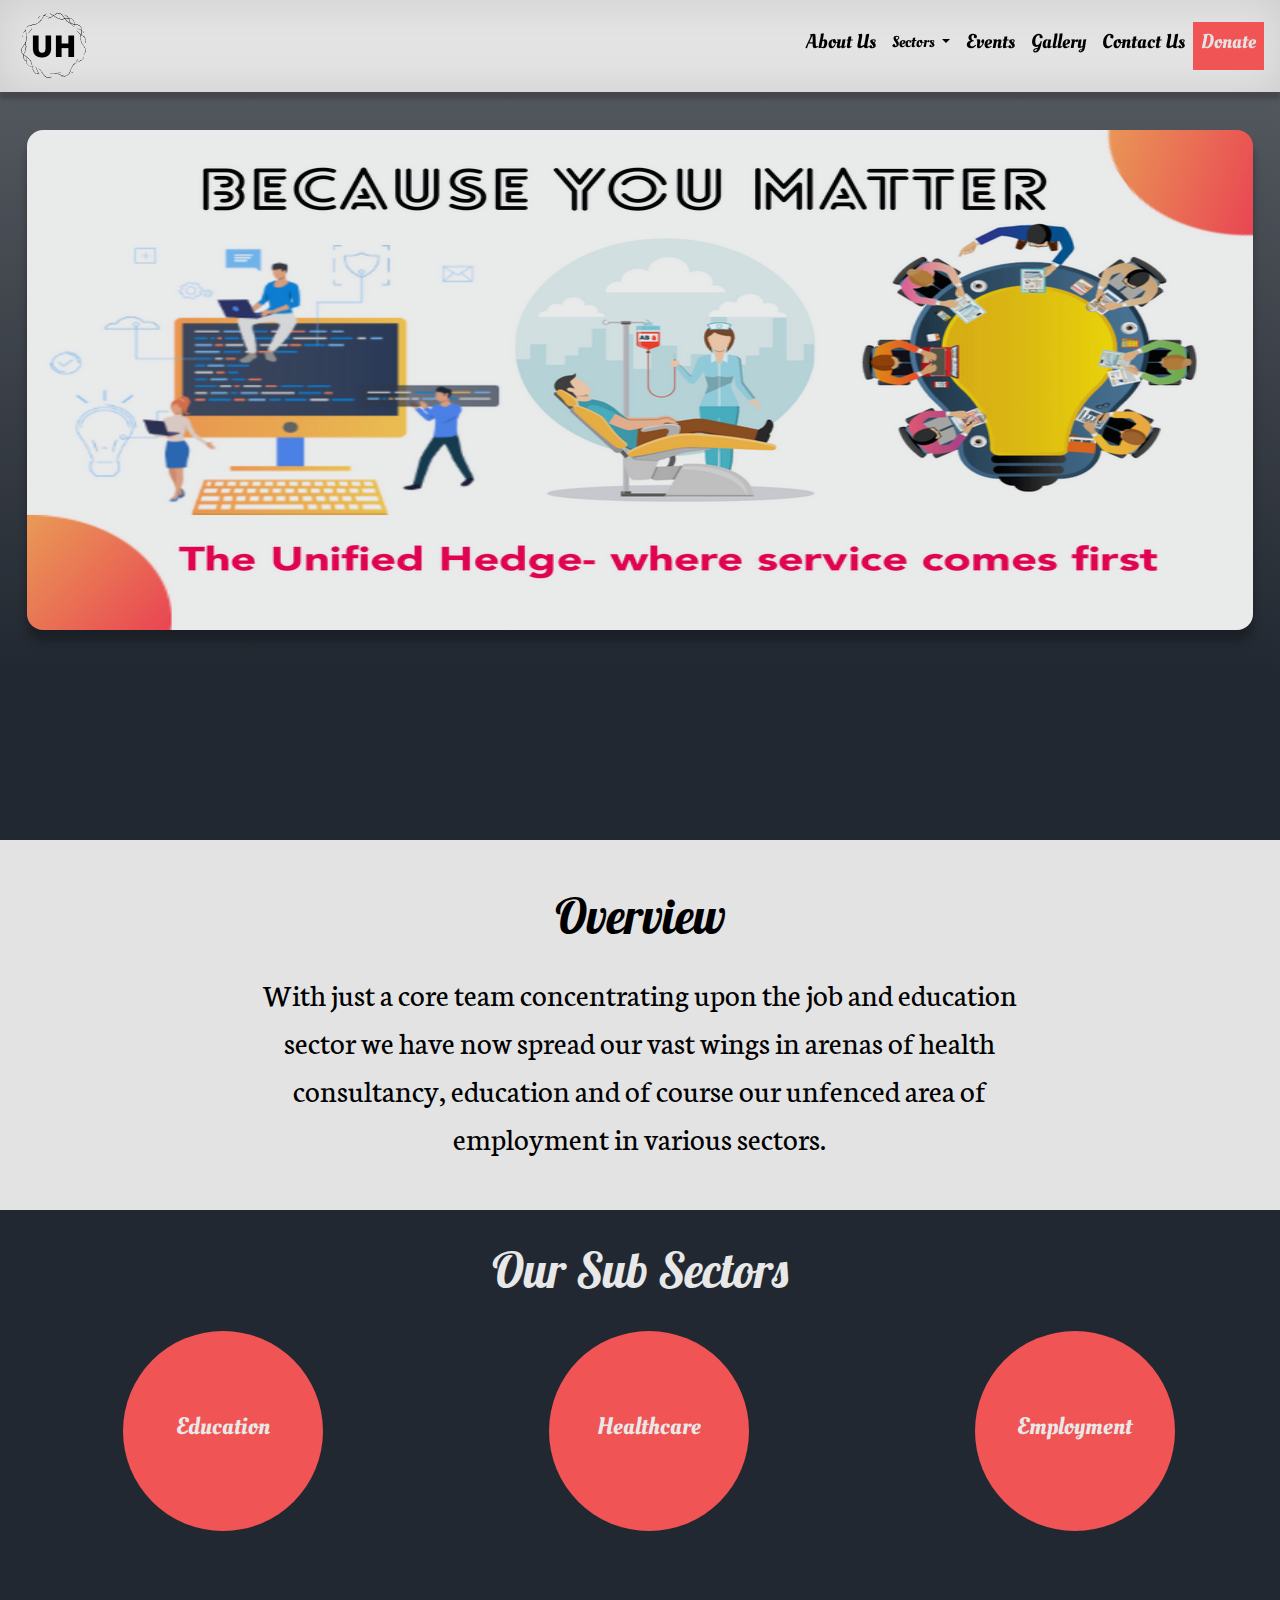
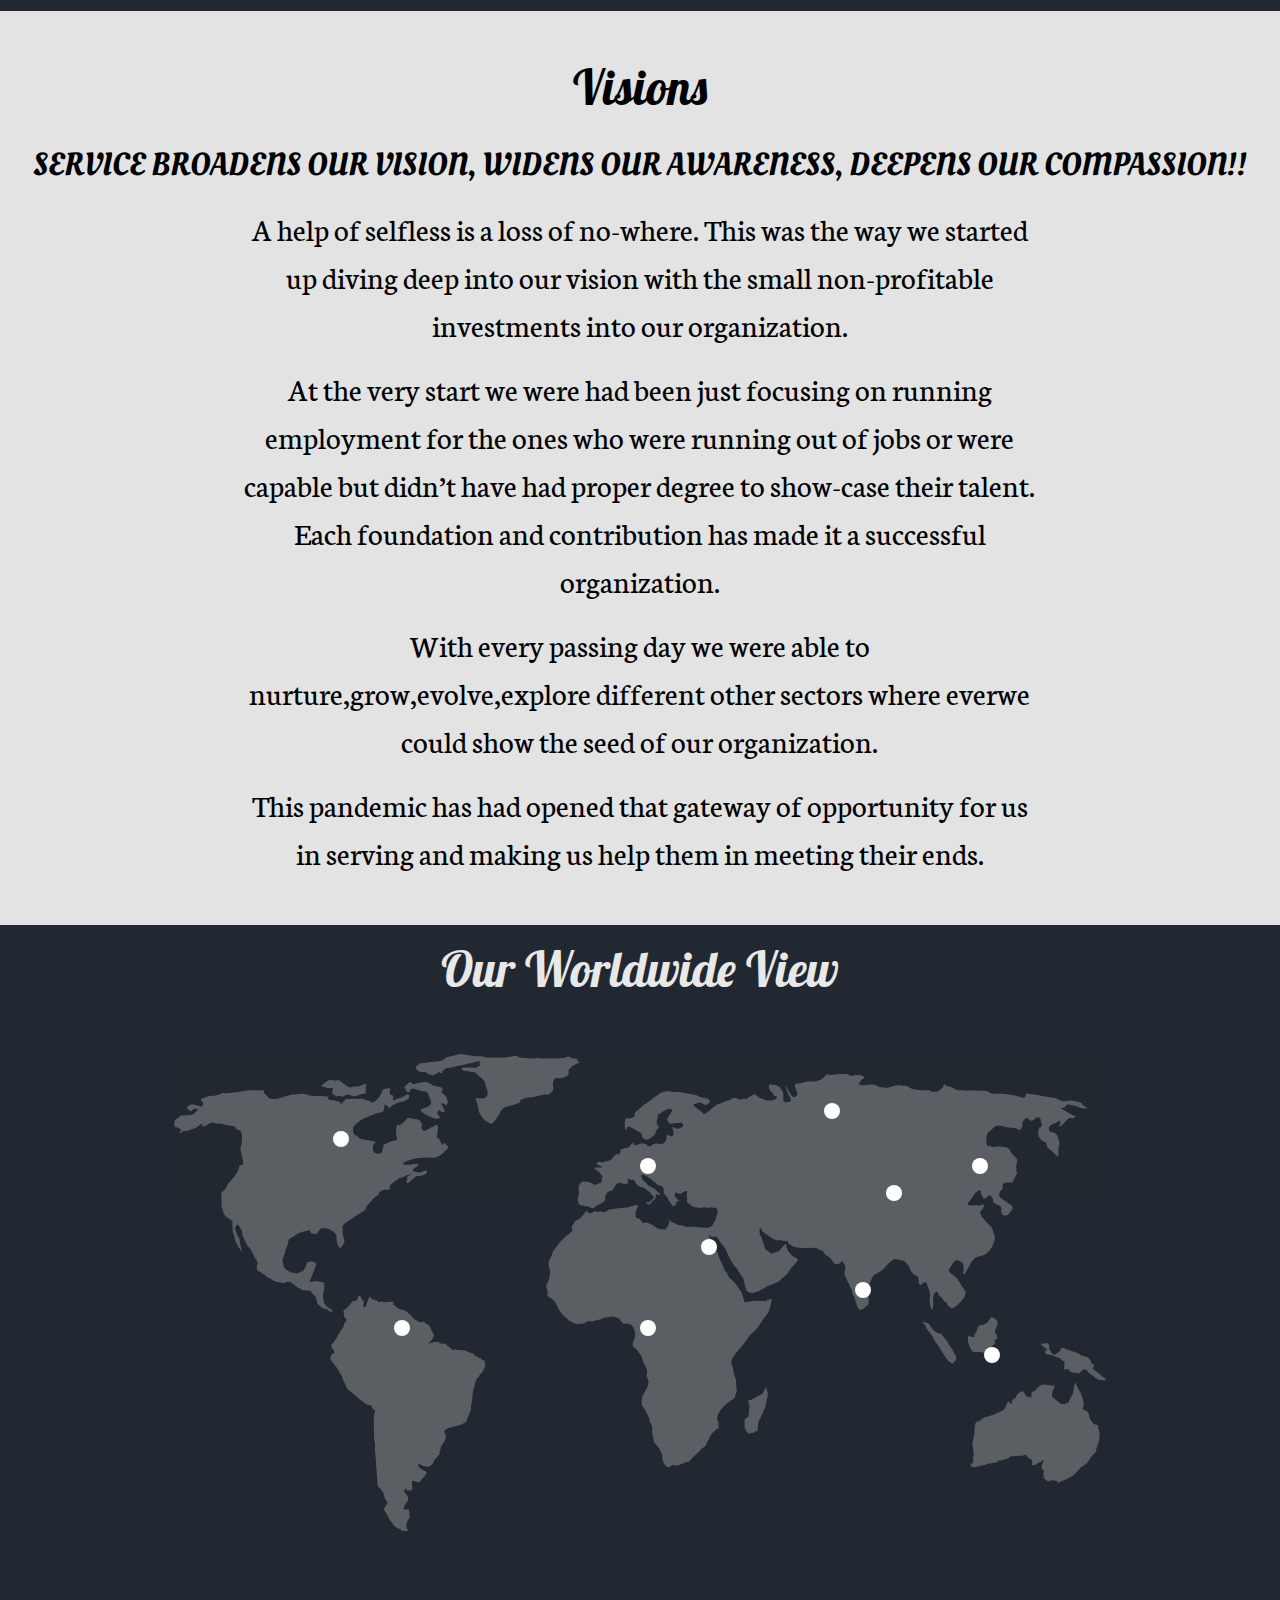
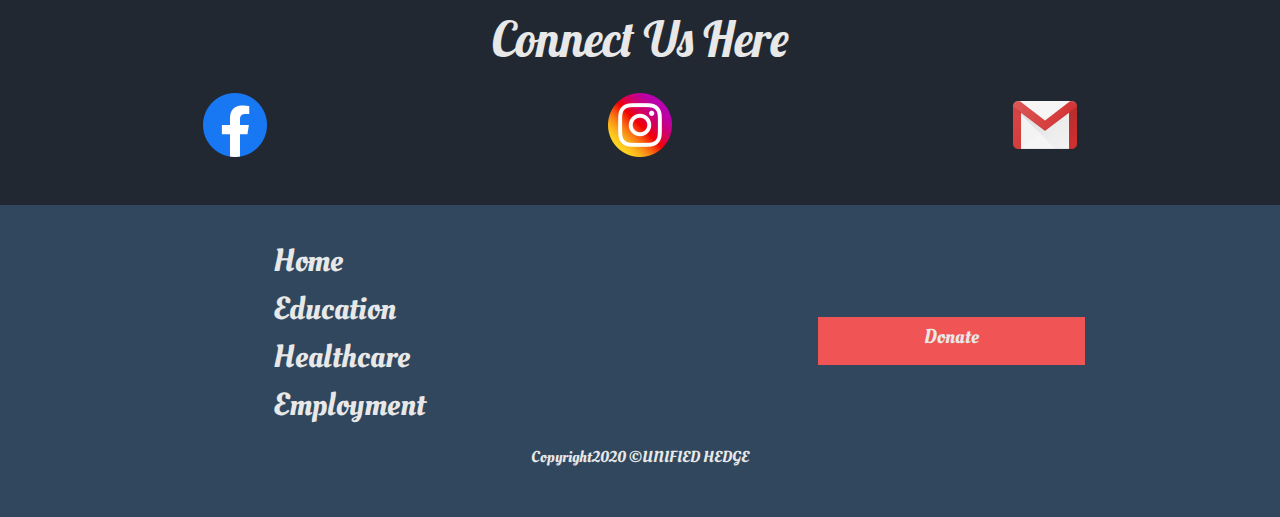
<file: index.html>
<!DOCTYPE html>
<html>
  <head>
    <meta charset="utf-8" />
    <meta http-equiv="X-UA-Compatible" content="IE=edge" />
    <meta
      name="viewport"
      content="width=device-width, initial-scale=1, shrink-to-fit=no"
    />
    <title>UNIFIED HEDGE</title>
    <link rel="icon" href="./Assets/logo.png" />

    <link
      rel="stylesheet"
      href="https://maxcdn.bootstrapcdn.com/bootstrap/4.0.0/css/bootstrap.min.css"
      integrity="sha384-Gn5384xqQ1aoWXA+058RXPxPg6fy4IWvTNh0E263XmFcJlSAwiGgFAW/dAiS6JXm"
      crossorigin="anonymous"
    />
    <link rel="stylesheet" href="./CSS/main.css" />
    <link rel="stylesheet" href="./CSS/home.css" />
  </head>
  <body>
    <!--Navbar-->
    <header class="container-fluid">
      <nav class="navbar navbar-expand-lg navbar-light fixed-top" id="navbar">
        <a class="navbar-brand" href="index.html"
          ><img width="50%" src="./Assets/logo.png" alt="logo"
        /></a>
        <button
          class="navbar-toggler"
          type="button"
          data-toggle="collapse"
          data-target="#navbarSupportedContent"
          aria-controls="navbarSupportedContent"
          aria-expanded="false"
          aria-label="Toggle navigation"
        >
          <span class="navbar-toggler-icon"></span>
        </button>

        <div class="collapse navbar-collapse" id="navbarSupportedContent">
          <ul class="navbar-nav ml-auto">
            <li class="nav-item">
              <a class="nav-link" href="./HTML/about.html"
                ><h5>About Us</h5>
              </a>
            </li>
            <li class="nav-item dropdown">
              <a
                class="nav-link dropdown-toggle"
                href="#"
                id="navbarDropdown"
                role="button"
                data-toggle="dropdown"
                aria-haspopup="true"
                aria-expanded="false"
              >
                Sectors
              </a>
              <div class="dropdown-menu" aria-labelledby="navbarDropdown">
                <a class="dropdown-item" href="./HTML/education.html"
                  >Education</a
                >
                <a class="dropdown-item" href="./HTML/healthcare.html"
                  >Healthcare</a
                >
                <a class="dropdown-item" href="./HTML/employment.html"
                  >Employment</a
                >
              </div>
            </li>
            <li class="nav-item">
              <a class="nav-link" href="./HTML/events.html"><h5>Events</h5></a>
            </li>
            <li class="nav-item">
              <a class="nav-link" href="./HTML/gallery.html"
                ><h5>Gallery</h5></a
              >
            </li>
            <li class="nav-item">
              <a class="nav-link" href="./HTML/contact.html"
                ><h5>Contact Us</h5></a
              >
            </li>
            <li class="nav-item">
              <a class="nav-link" href="./HTML/donate.html" id="donate"
                ><h5>Donate</h5></a
              >
            </li>
          </ul>
        </div>
      </nav>
      <div id="hero-spot">
        <img
          id="ban"
          class="d-none d-sm-block"
          width="100%"
          height="500px"
          src="./Assets/banner/Banner1.png"
          alt="main-banner"
        />
        <img
          id="ban"
          class="d-xs-block d-sm-none"
          width="100%"
          height="500px"
          src="./Assets/banner/Banner11.png"
          alt="main-banner"
        />
      </div>
    </header>
    <main>
      <div id="overview">
        <h2>Overview</h2>
        <div class="row">
          <div class="col-12 col-md-8 offset-md-2">
            <p>
              With just a core team concentrating upon the job and education
              sector we have now spread our vast wings in arenas of health
              consultancy, education and of course our unfenced area of
              employment in various sectors.
            </p>
          </div>
        </div>
      </div>
      <div id="sectors">
        <h2>Our Sub Sectors</h2>
        <div class="row">
          <div class="col-6 offset-3 col-md-3 offset-md-0 offset-lg-1 mt-2">
            <a href="./HTML/education.html"
              ><div class="sector"><h4>Education</h4></div></a
            >
          </div>
          <div class="col-6 offset-3 col-md-3 offset-md-1 mt-2">
            <a href="./HTML/healthcare.html"
              ><div class="sector"><h4>Healthcare</h4></div></a
            >
          </div>
          <div class="col-6 offset-3 col-md-3 offset-md-1 mt-2">
            <a href="./HTML/employment.html"
              ><div class="sector"><h4>Employment</h4></div></a
            >
          </div>
        </div>
      </div>
      <div id="vision">
        <h2>Visions</h2>
        <div class="row">
          <div class="col-12">
            <p>
              SERVICE BROADENS OUR VISION, WIDENS OUR AWARENESS, DEEPENS OUR
              COMPASSION!!
            </p>
            <div class="row" id="points">
              <div class="col-12 col-md-8 offset-md-2">
                <p>
                  A help of selfless is a loss of no-where. This was the way we
                  started up diving deep into our vision with the small
                  non-profitable investments into our organization.
                </p>
                <p>
                  At the very start we were had been just focusing on running
                  employment for the ones who were running out of jobs or were
                  capable but didn’t have had proper degree to show-case their
                  talent. Each foundation and contribution has made it a
                  successful organization.
                </p>
                <p>
                  With every passing day we were able to
                  nurture,grow,evolve,explore different other sectors where
                  everwe could show the seed of our organization.
                </p>
                <p>
                  This pandemic has had opened that gateway of opportunity for
                  us in serving and making us help them in meeting their ends.
                </p>
              </div>
            </div>
          </div>
        </div>
      </div>

      <h2>Our Worldwide View</h2>
      <div class="table-responsive container-fluid" id="map">
        <img width="80%" src="./Assets/map.svg" alt="world-map" />
        <span id="marker1"></span>
        <span id="marker2"></span>
        <span id="marker3"></span>
        <span id="marker4"></span>
        <span id="marker5"></span>
        <span id="marker6"></span>
        <span id="marker7"></span>
        <span id="marker8"></span>
        <span id="marker9"></span>
        <span id="marker10"></span>
      </div>
      <div id="social-media">
        <div class="row">
          <div class="col-12">
            <h2>Connect Us Here</h2>
            <div id="social-inner">
              <span
                ><a href="https://www.facebook.com/unified.hedge.5"
                  ><img
                    class="social-icon"
                    src="./Assets/icons/facebook.png"
                    alt="facebook-logo" /></a
              ></span>
              <span
                ><a href="https://www.instagram.com/unifiedhedge/"
                  ><img
                    class="social-icon"
                    src="./Assets/icons/instagram.png"
                    alt="instagram-logo" /></a
              ></span>
              <span
                ><a href="mailto:anshumamohapatra2001@gmail.com"
                  ><img
                    class="social-icon"
                    src="./Assets/icons/gmail.png"
                    alt="gmail-logo" /></a
              ></span>
            </div>
          </div>
        </div>
      </div>
    </main>
    <footer id="foot">
      <div class="row">
        <div class="col-12 col-md-6" id="imp-links">
          <ul>
            <li><a href="index.html">Home</a></li>
            <li><a href="./HTML/education.html">Education</a></li>
            <li><a href="./HTML/healthcare.html">Healthcare</a></li>
            <li><a href="./HTML/employment.html">Employment</a></li>
          </ul>
        </div>
        <div class="col-12 col-md-6" id="donate-button">
          <div class="col-12 col-md-6">
            <a class="nav-link" href="./HTML/donate.html" id="donate-inner"
              ><h5>Donate</h5></a
            >
          </div>
        </div>
      </div>
      <div class="row" id="copy">
        <p>Copyright2020 &copy;UNIFIED HEDGE</p>
      </div>
    </footer>
  </body>
</html>
<script
  src="https://code.jquery.com/jquery-3.2.1.slim.min.js"
  integrity="sha384-KJ3o2DKtIkvYIK3UENzmM7KCkRr/rE9/Qpg6aAZGJwFDMVNA/GpGFF93hXpG5KkN"
  crossorigin="anonymous"
></script>
<script
  src="https://cdnjs.cloudflare.com/ajax/libs/popper.js/1.12.9/umd/popper.min.js"
  integrity="sha384-ApNbgh9B+Y1QKtv3Rn7W3mgPxhU9K/ScQsAP7hUibX39j7fakFPskvXusvfa0b4Q"
  crossorigin="anonymous"
></script>
<script
  src="https://maxcdn.bootstrapcdn.com/bootstrap/4.0.0/js/bootstrap.min.js"
  integrity="sha384-JZR6Spejh4U02d8jOt6vLEHfe/JQGiRRSQQxSfFWpi1MquVdAyjUar5+76PVCmYl"
  crossorigin="anonymous"
></script>
</file>
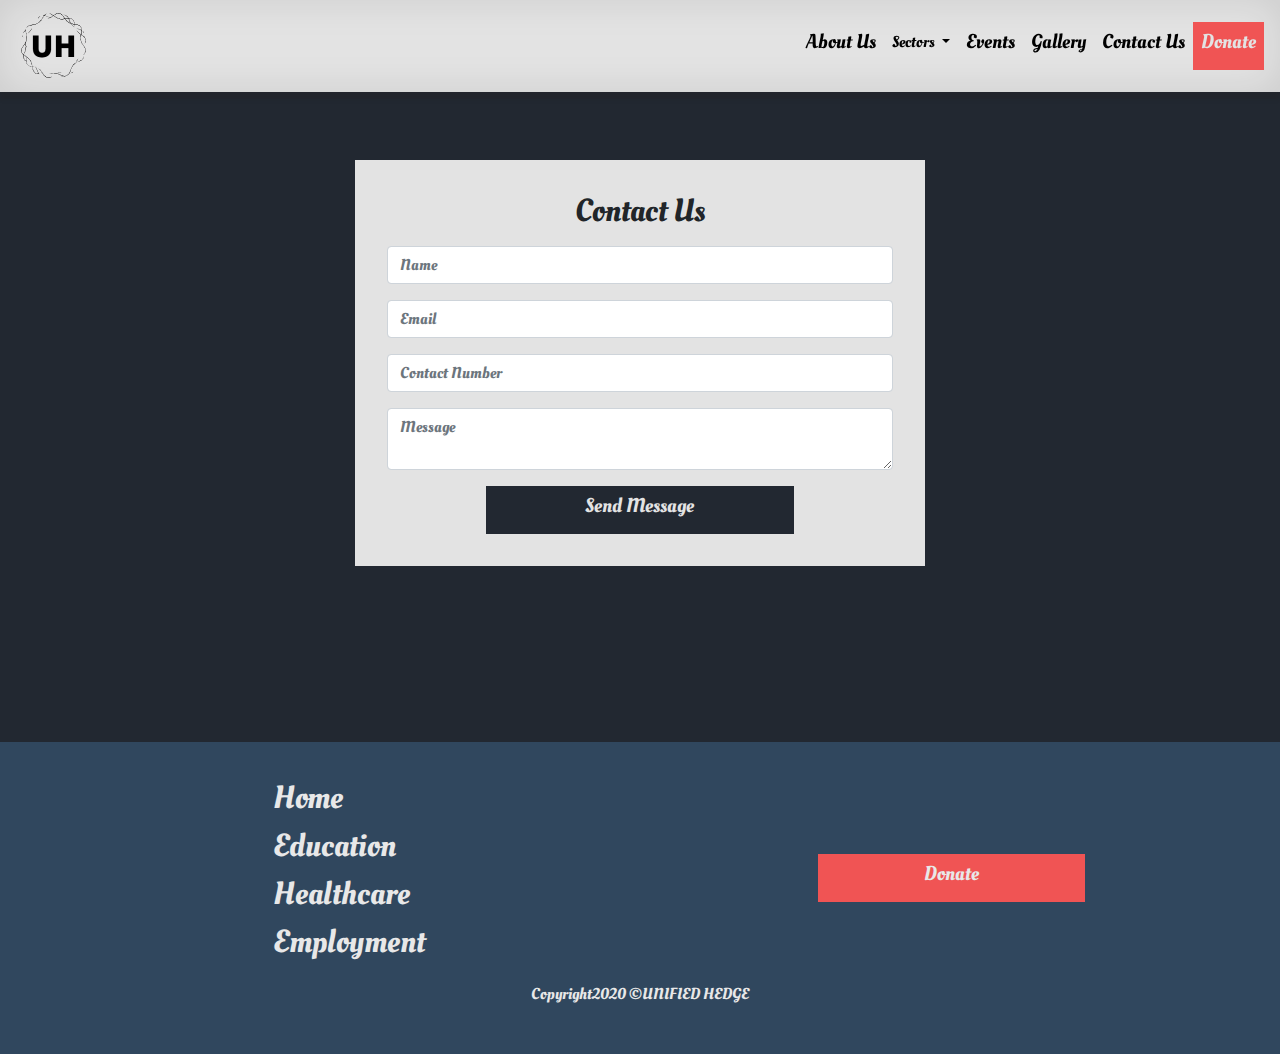
<file: HTML/contact.html>
<!DOCTYPE html>
<html>
  <head>
    <meta charset="utf-8" />
    <meta http-equiv="X-UA-Compatible" content="IE=edge" />
    <meta
      name="viewport"
      content="width=device-width, initial-scale=1, shrink-to-fit=no"
    />
    <title>UNIFIED HEDGE | CONTACT US</title>
    <link rel="icon" href="../Assets/logo.png" />

    <link
      rel="stylesheet"
      href="https://maxcdn.bootstrapcdn.com/bootstrap/4.0.0/css/bootstrap.min.css"
      integrity="sha384-Gn5384xqQ1aoWXA+058RXPxPg6fy4IWvTNh0E263XmFcJlSAwiGgFAW/dAiS6JXm"
      crossorigin="anonymous"
    />
    <link rel="stylesheet" href="../CSS/main.css" />
    <link rel="stylesheet" href="../CSS/contact.css" />
  </head>
  <body>
    <!--Navbar-->
    <header class="container-fluid">
      <nav class="navbar navbar-expand-lg navbar-light fixed-top" id="navbar">
        <a class="navbar-brand" href="../index.html"
          ><img width="50%" src="../Assets/logo.png" alt="logo"
        /></a>
        <button
          class="navbar-toggler"
          type="button"
          data-toggle="collapse"
          data-target="#navbarSupportedContent"
          aria-controls="navbarSupportedContent"
          aria-expanded="false"
          aria-label="Toggle navigation"
        >
          <span class="navbar-toggler-icon"></span>
        </button>

        <div class="collapse navbar-collapse" id="navbarSupportedContent">
          <ul class="navbar-nav ml-auto">
            <li class="nav-item">
              <a class="nav-link" href="./about.html"><h5>About Us</h5> </a>
            </li>
            <li class="nav-item dropdown">
              <a
                class="nav-link dropdown-toggle"
                href="#"
                id="navbarDropdown"
                role="button"
                data-toggle="dropdown"
                aria-haspopup="true"
                aria-expanded="false"
              >
                Sectors
              </a>
              <div class="dropdown-menu" aria-labelledby="navbarDropdown">
                <a class="dropdown-item" href="./education.html">Education</a>
                <a class="dropdown-item" href="./healthcare.html">Healthcare</a>
                <a class="dropdown-item" href="./employment.html">Employment</a>
              </div>
            </li>
            <li class="nav-item">
              <a class="nav-link" href="./events.html"><h5>Events</h5></a>
            </li>
            <li class="nav-item">
              <a class="nav-link" href="./gallery.html"><h5>Gallery</h5></a>
            </li>
            <li class="nav-item">
              <a class="nav-link" href="contact.html"><h5>Contact Us</h5></a>
            </li>
            <li class="nav-item">
              <a class="nav-link" href="./donate.html" id="donate"
                ><h5>Donate</h5></a
              >
            </li>
          </ul>
        </div>
      </nav>
    </header>
    <main>
      <div class="container">
        <div class="row" id="main-form">
          <div class="col-12 col-md-6" id="form">
            <h2>Contact Us</h2>
            <input
              type="text"
              class="form-control mt-3"
              name="name"
              id="name"
              placeholder="Name"
            />
            <input
              type="email"
              class="form-control mt-3"
              name="email"
              id="email"
              placeholder="Email"
            />
            <input
              type="text"
              class="form-control mt-3"
              name="contact"
              id="contact"
              placeholder="Contact Number"
            />
            <textarea
              type="textarea"
              class="form-control mt-3"
              name="message"
              id="message"
              placeholder="Message"
            ></textarea>
            <div class="col-12 col-md-8 offset-md-2">
              <a class="nav-link mt-3" href="contact.html"
                ><h5>Send Message</h5></a
              >
            </div>
          </div>
        </div>
      </div>
    </main>
    <footer id="foot">
      <div class="row">
        <div class="col-12 col-md-6" id="imp-links">
          <ul>
            <li><a href="../index.html">Home</a></li>
            <li><a href="education.html">Education</a></li>
            <li><a href="healthcare.html">Healthcare</a></li>
            <li><a href="employment.html">Employment</a></li>
          </ul>
        </div>
        <div class="col-12 col-md-6" id="donate-button">
          <div class="col-12 col-md-6">
            <a class="nav-link" href="donate.html" id="donate-inner"
              ><h5>Donate</h5></a
            >
          </div>
        </div>
      </div>
      <div class="row" id="copy">
        <p>Copyright2020 &copy;UNIFIED HEDGE</p>
      </div>
    </footer>
  </body>
</html>
<script
  src="https://code.jquery.com/jquery-3.2.1.slim.min.js"
  integrity="sha384-KJ3o2DKtIkvYIK3UENzmM7KCkRr/rE9/Qpg6aAZGJwFDMVNA/GpGFF93hXpG5KkN"
  crossorigin="anonymous"
></script>
<script
  src="https://cdnjs.cloudflare.com/ajax/libs/popper.js/1.12.9/umd/popper.min.js"
  integrity="sha384-ApNbgh9B+Y1QKtv3Rn7W3mgPxhU9K/ScQsAP7hUibX39j7fakFPskvXusvfa0b4Q"
  crossorigin="anonymous"
></script>
<script
  src="https://maxcdn.bootstrapcdn.com/bootstrap/4.0.0/js/bootstrap.min.js"
  integrity="sha384-JZR6Spejh4U02d8jOt6vLEHfe/JQGiRRSQQxSfFWpi1MquVdAyjUar5+76PVCmYl"
  crossorigin="anonymous"
></script>
</file>
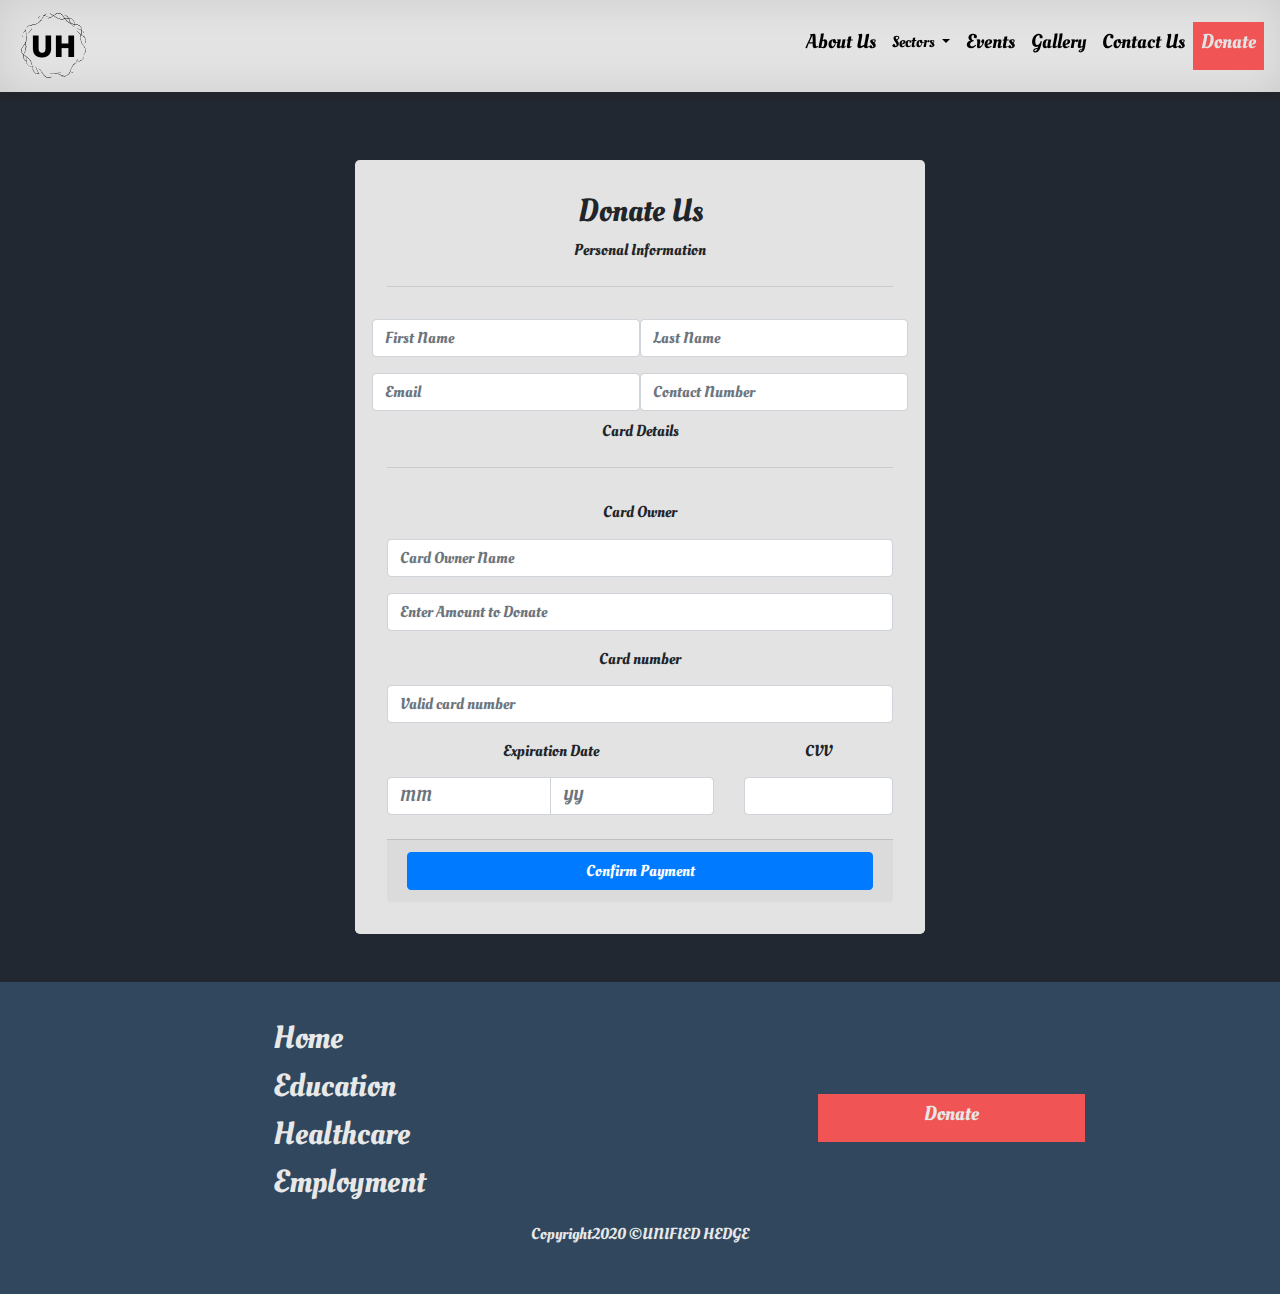
<file: HTML/donate.html>
<!DOCTYPE html>
<html>
  <head>
    <meta charset="utf-8" />
    <meta http-equiv="X-UA-Compatible" content="IE=edge" />
    <meta
      name="viewport"
      content="width=device-width, initial-scale=1, shrink-to-fit=no"
    />
    <title>UNIFIED HEDGE | DONATE US</title>
    <link rel="icon" href="../Assets/logo.png" />

    <link
      rel="stylesheet"
      href="https://maxcdn.bootstrapcdn.com/bootstrap/4.0.0/css/bootstrap.min.css"
      integrity="sha384-Gn5384xqQ1aoWXA+058RXPxPg6fy4IWvTNh0E263XmFcJlSAwiGgFAW/dAiS6JXm"
      crossorigin="anonymous"
    />
    <link rel="stylesheet" href="../CSS/main.css" />
    <link rel="stylesheet" href="../CSS/donate.css" />
  </head>
  <body>
    <!--Navbar-->
    <header class="container-fluid">
      <nav class="navbar navbar-expand-lg navbar-light fixed-top" id="navbar">
        <a class="navbar-brand" href="../index.html"
          ><img width="50%" src="../Assets/logo.png" alt="logo"
        /></a>
        <button
          class="navbar-toggler"
          type="button"
          data-toggle="collapse"
          data-target="#navbarSupportedContent"
          aria-controls="navbarSupportedContent"
          aria-expanded="false"
          aria-label="Toggle navigation"
        >
          <span class="navbar-toggler-icon"></span>
        </button>

        <div class="collapse navbar-collapse" id="navbarSupportedContent">
          <ul class="navbar-nav ml-auto">
            <li class="nav-item">
              <a class="nav-link" href="./about.html"><h5>About Us</h5> </a>
            </li>
            <li class="nav-item dropdown">
              <a
                class="nav-link dropdown-toggle"
                href="#"
                id="navbarDropdown"
                role="button"
                data-toggle="dropdown"
                aria-haspopup="true"
                aria-expanded="false"
              >
                Sectors
              </a>
              <div class="dropdown-menu" aria-labelledby="navbarDropdown">
                <a class="dropdown-item" href="./education.html">Education</a>
                <a class="dropdown-item" href="./healthcare.html">Healthcare</a>
                <a class="dropdown-item" href="./employment.html">Employment</a>
              </div>
            </li>
            <li class="nav-item">
              <a class="nav-link" href="./events.html"><h5>Events</h5></a>
            </li>
            <li class="nav-item">
              <a class="nav-link" href="./gallery.html"><h5>Gallery</h5></a>
            </li>
            <li class="nav-item">
              <a class="nav-link" href="./contact.html"><h5>Contact Us</h5></a>
            </li>
            <li class="nav-item">
              <a class="nav-link" href="donate.html" id="donate"
                ><h5>Donate</h5></a
              >
            </li>
          </ul>
        </div>
      </nav>
    </header>
    <main>
      <div class="container">
        <div class="row" id="main-form">
          <div class="col-12 col-md-6 jumbotron" id="form">
            <h2>Donate Us</h2>
            <label>Personal Information</label>
            <hr />
            <div class="row">
              <input
                type="text"
                class="col-12 col-md-6 form-control mt-3"
                name="fname"
                id="fname"
                placeholder="First Name"
              />
              <input
                type="text"
                class="col-12 col-md-6 form-control mt-3"
                name="lname"
                id="lname"
                placeholder="Last Name"
              />
              <input
                type="email"
                class="col-12 col-md-6 form-control mt-3"
                name="email"
                id="email"
                placeholder="Email"
              />
              <input
                type="text"
                class="col-12 col-md-6 form-control mt-3"
                name="contact"
                id="contact"
                placeholder="Contact Number"
              />
            </div>
            <label class="mt-2">Card Details</label>
            <hr />

            <div id="credit-card" class="tab-pane fade pt-3 active show">
              <form role="form">
                <div class="form-group">
                  <label for="username">
                    <h6>Card Owner</h6>
                  </label>
                  <input
                    type="text"
                    name="username"
                    placeholder="Card Owner Name"
                    required=""
                    class="form-control"
                  />
                </div>
                <div class="form-group">
                  <input
                    type="text"
                    name="amount"
                    placeholder="Enter Amount to Donate"
                    required=""
                    class="form-control"
                  />
                </div>
                <div class="form-group">
                  <label for="cardNumber">
                    <h6>Card number</h6>
                  </label>
                  <div class="input-group">
                    <input
                      type="text"
                      name="cardNumber"
                      placeholder="Valid card number"
                      class="form-control"
                      required=""
                    />
                  </div>
                </div>
                <div class="row">
                  <div class="col-sm-8">
                    <div class="form-group">
                      <label
                        ><span class="hidden-xs">
                          <h6>Expiration Date</h6>
                        </span></label
                      >
                      <div class="input-group">
                        <input
                          type="number"
                          placeholder="MM"
                          name=""
                          class="form-control"
                          required=""
                        />
                        <input
                          type="number"
                          placeholder="YY"
                          name=""
                          class="form-control"
                          required=""
                        />
                      </div>
                    </div>
                  </div>
                  <div class="col-sm-4">
                    <div class="form-group mb-4">
                      <label
                        data-toggle="tooltip"
                        title=""
                        data-original-title="Three digit CV code on the back of your card"
                      >
                        <h6>
                          CVV <i class="fa fa-question-circle d-inline"></i>
                        </h6>
                      </label>
                      <input type="text" required="" class="form-control" />
                    </div>
                  </div>
                </div>
                <div class="card-footer">
                  <button
                    type="button"
                    class="subscribe btn btn-primary btn-block shadow-sm"
                  >
                    Confirm Payment
                  </button>
                </div>
              </form>
            </div>
          </div>
        </div>
      </div>
    </main>
    <footer id="foot">
      <div class="row">
        <div class="col-12 col-md-6" id="imp-links">
          <ul>
            <li><a href="../index.html">Home</a></li>
            <li><a href="education.html">Education</a></li>
            <li><a href="healthcare.html">Healthcare</a></li>
            <li><a href="employment.html">Employment</a></li>
          </ul>
        </div>
        <div class="col-12 col-md-6" id="donate-button">
          <div class="col-12 col-md-6">
            <a class="nav-link" href="donate.html" id="donate-inner"
              ><h5>Donate</h5></a
            >
          </div>
        </div>
      </div>
      <div class="row" id="copy">
        <p>Copyright2020 &copy;UNIFIED HEDGE</p>
      </div>
    </footer>
  </body>
</html>
<script
  src="https://code.jquery.com/jquery-3.2.1.slim.min.js"
  integrity="sha384-KJ3o2DKtIkvYIK3UENzmM7KCkRr/rE9/Qpg6aAZGJwFDMVNA/GpGFF93hXpG5KkN"
  crossorigin="anonymous"
></script>
<script
  src="https://cdnjs.cloudflare.com/ajax/libs/popper.js/1.12.9/umd/popper.min.js"
  integrity="sha384-ApNbgh9B+Y1QKtv3Rn7W3mgPxhU9K/ScQsAP7hUibX39j7fakFPskvXusvfa0b4Q"
  crossorigin="anonymous"
></script>
<script
  src="https://maxcdn.bootstrapcdn.com/bootstrap/4.0.0/js/bootstrap.min.js"
  integrity="sha384-JZR6Spejh4U02d8jOt6vLEHfe/JQGiRRSQQxSfFWpi1MquVdAyjUar5+76PVCmYl"
  crossorigin="anonymous"
></script>
</file>
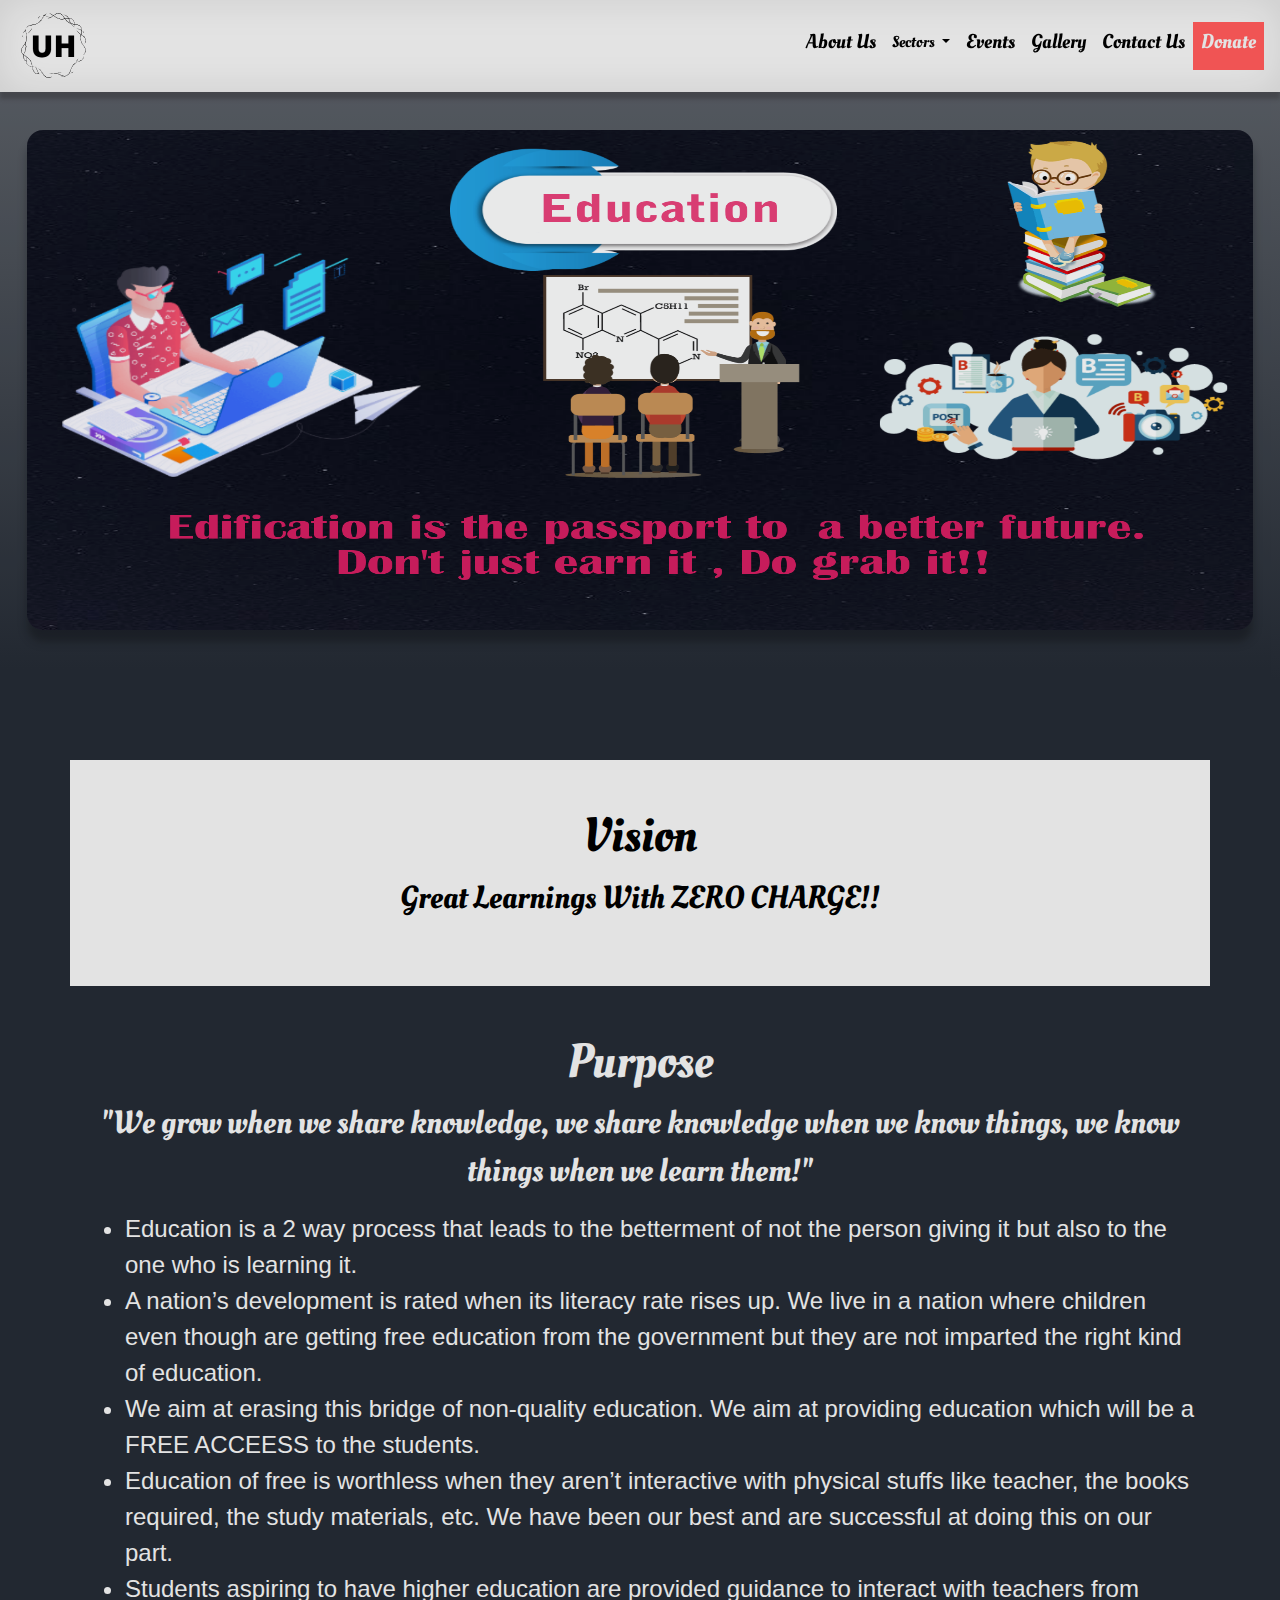
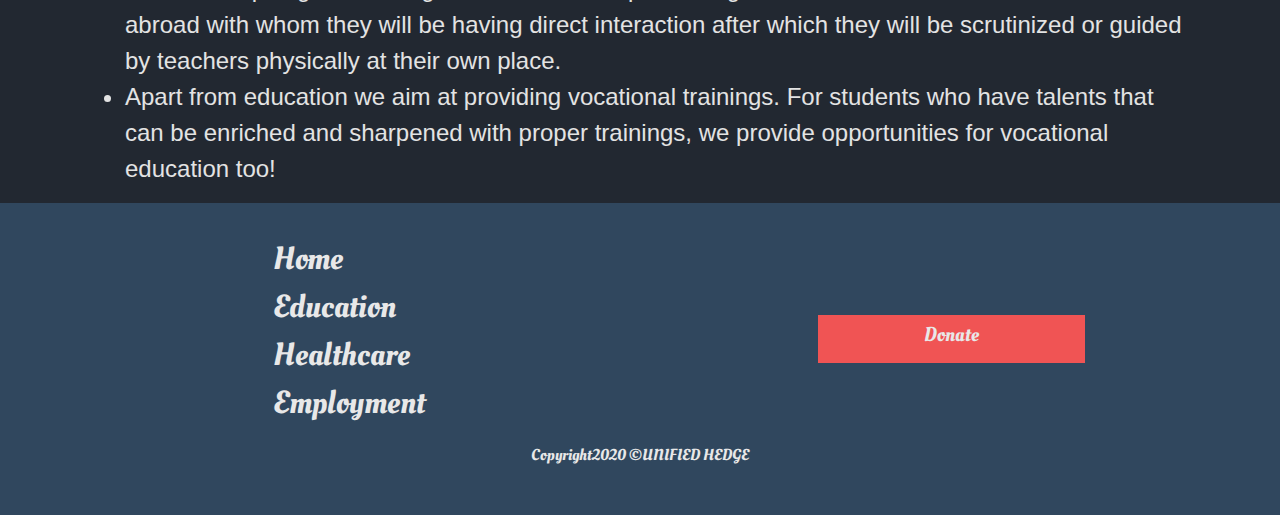
<file: HTML/education.html>
<!DOCTYPE html>
<html>
  <head>
    <meta charset="utf-8" />
    <meta http-equiv="X-UA-Compatible" content="IE=edge" />
    <meta
      name="viewport"
      content="width=device-width, initial-scale=1, shrink-to-fit=no"
    />
    <title>UNIFIED HEDGE|EDUCATION</title>
    <link rel="icon" href="../Assets/logo.png" />

    <link
      rel="stylesheet"
      href="https://maxcdn.bootstrapcdn.com/bootstrap/4.0.0/css/bootstrap.min.css"
      integrity="sha384-Gn5384xqQ1aoWXA+058RXPxPg6fy4IWvTNh0E263XmFcJlSAwiGgFAW/dAiS6JXm"
      crossorigin="anonymous"
    />
    <link rel="stylesheet" href="../CSS/main.css" />
    <link rel="stylesheet" href="../CSS/sector.css" />
  </head>
  <body>
    <!--Navbar-->
    <header class="container-fluid">
      <nav class="navbar navbar-expand-lg navbar-light fixed-top" id="navbar">
        <a class="navbar-brand" href="../index.html"
          ><img width="50%" src="../Assets/logo.png" alt="logo"
        /></a>
        <button
          class="navbar-toggler"
          type="button"
          data-toggle="collapse"
          data-target="#navbarSupportedContent"
          aria-controls="navbarSupportedContent"
          aria-expanded="false"
          aria-label="Toggle navigation"
        >
          <span class="navbar-toggler-icon"></span>
        </button>

        <div class="collapse navbar-collapse" id="navbarSupportedContent">
          <ul class="navbar-nav ml-auto">
            <li class="nav-item">
              <a class="nav-link" href="about.html"><h5>About Us</h5> </a>
            </li>
            <li class="nav-item dropdown">
              <a
                class="nav-link dropdown-toggle"
                href="#"
                id="navbarDropdown"
                role="button"
                data-toggle="dropdown"
                aria-haspopup="true"
                aria-expanded="false"
              >
                Sectors
              </a>
              <div class="dropdown-menu" aria-labelledby="navbarDropdown">
                <a class="dropdown-item" href="./education.html">Education</a>
                <a class="dropdown-item" href="./healthcare.html">Healthcare</a>
                <a class="dropdown-item" href="./employment.html">Employment</a>
              </div>
            </li>
            <li class="nav-item">
              <a class="nav-link" href="events.html"><h5>Events</h5></a>
            </li>
            <li class="nav-item">
              <a class="nav-link" href="gallery.html"><h5>Gallery</h5></a>
            </li>
            <li class="nav-item">
              <a class="nav-link" href="contact.html"><h5>Contact Us</h5></a>
            </li>
            <li class="nav-item">
              <a class="nav-link" href="donate.html" id="donate"
                ><h5>Donate</h5></a
              >
            </li>
          </ul>
        </div>
      </nav>
      <div id="hero-spot">
        <img
          id="ban"
          class="d-none d-sm-block"
          width="100%"
          height="500px"
          src="../Assets/banner/Banner2.png"
          alt="banner-education"
        />
        <img
          id="ban"
          class="d-xs-block d-sm-none"
          width="100%"
          height="500px"
          src="../Assets/banner/Banner22.png"
          alt="banner-education"
        />
      </div>
    </header>
    <main>
      <div class="container">
        <div class="row" id="vision">
          <div class="col-12">
            <h2 id="starting">Vision</h2>
            <p>Great Learnings With ZERO CHARGE!!</p>
          </div>
        </div>
        <div id="purpose">
          <h2>Purpose</h2>
          <p id="quote">
            "We grow when we share knowledge, we share knowledge when we know
            things, we know things when we learn them!"
          </p>
          <ul>
            <li>
              Education is a 2 way process that leads to the betterment of not
              the person giving it but also to the one who is learning it.
            </li>
            <li>
              A nation’s development is rated when its literacy rate rises up.
              We live in a nation where children even though are getting free
              education from the government but they are not imparted the right
              kind of education.
            </li>
            <li>
              We aim at erasing this bridge of non-quality education. We aim at
              providing education which will be a FREE ACCEESS to the students.
            </li>
            <li>
              Education of free is worthless when they aren’t interactive with
              physical stuffs like teacher, the books required, the study
              materials, etc. We have been our best and are successful at doing
              this on our part.
            </li>
            <li>
              Students aspiring to have higher education are provided guidance
              to interact with teachers from abroad with whom they will be
              having direct interaction after which they will be scrutinized or
              guided by teachers physically at their own place.
            </li>
            <li>
              Apart from education we aim at providing vocational trainings. For
              students who have talents that can be enriched and sharpened with
              proper trainings, we provide opportunities for vocational
              education too!
            </li>
          </ul>
        </div>
      </div>
    </main>

    <footer id="foot">
      <div class="row">
        <div class="col-12 col-md-6" id="imp-links">
          <ul>
            <li><a href="../index.html">Home</a></li>
            <li><a href="education.html">Education</a></li>
            <li><a href="healthcare.html">Healthcare</a></li>
            <li><a href="employment.html">Employment</a></li>
          </ul>
        </div>
        <div class="col-12 col-md-6" id="donate-button">
          <div class="col-12 col-md-6">
            <a class="nav-link" href="donate.html" id="donate-inner"
              ><h5>Donate</h5></a
            >
          </div>
        </div>
      </div>
      <div class="row" id="copy">
        <p>Copyright2020 &copy;UNIFIED HEDGE</p>
      </div>
    </footer>
  </body>
</html>
<script
  src="https://code.jquery.com/jquery-3.2.1.slim.min.js"
  integrity="sha384-KJ3o2DKtIkvYIK3UENzmM7KCkRr/rE9/Qpg6aAZGJwFDMVNA/GpGFF93hXpG5KkN"
  crossorigin="anonymous"
></script>
<script
  src="https://cdnjs.cloudflare.com/ajax/libs/popper.js/1.12.9/umd/popper.min.js"
  integrity="sha384-ApNbgh9B+Y1QKtv3Rn7W3mgPxhU9K/ScQsAP7hUibX39j7fakFPskvXusvfa0b4Q"
  crossorigin="anonymous"
></script>
<script
  src="https://maxcdn.bootstrapcdn.com/bootstrap/4.0.0/js/bootstrap.min.js"
  integrity="sha384-JZR6Spejh4U02d8jOt6vLEHfe/JQGiRRSQQxSfFWpi1MquVdAyjUar5+76PVCmYl"
  crossorigin="anonymous"
></script>
</file>
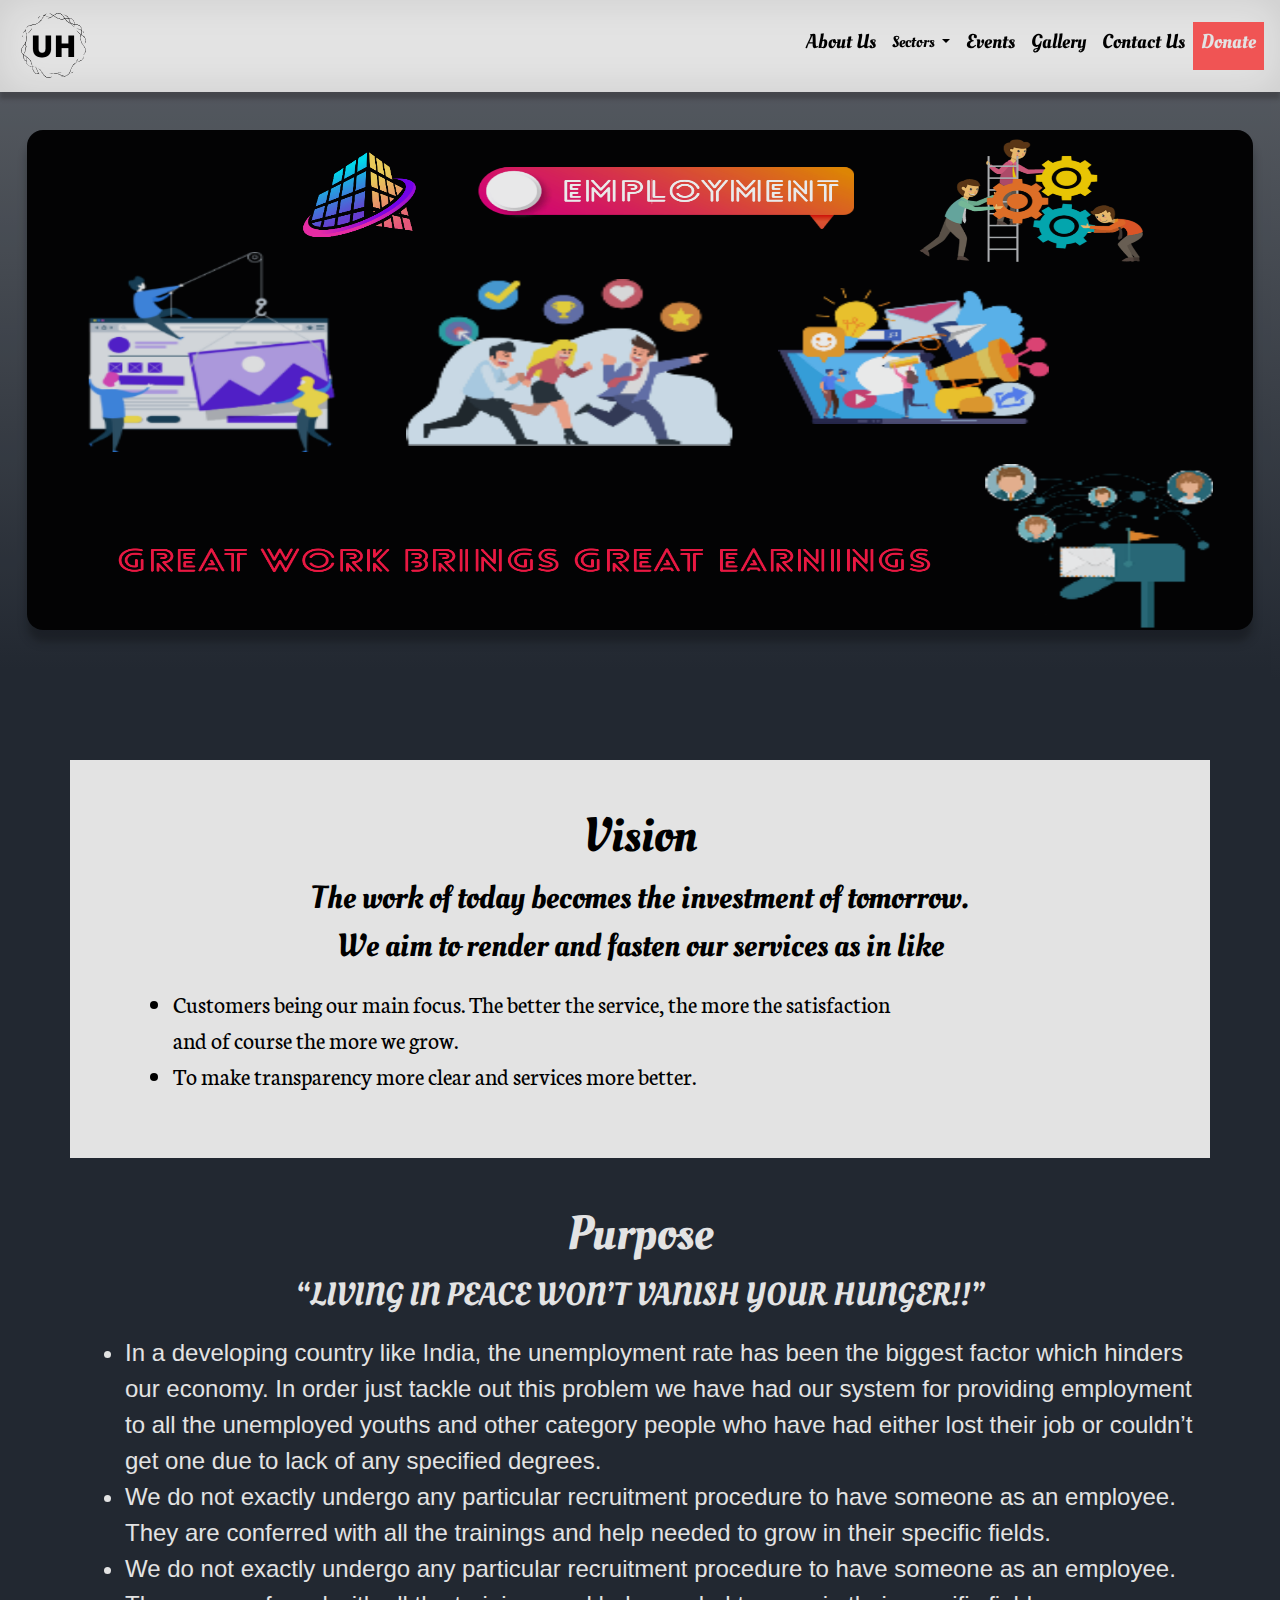
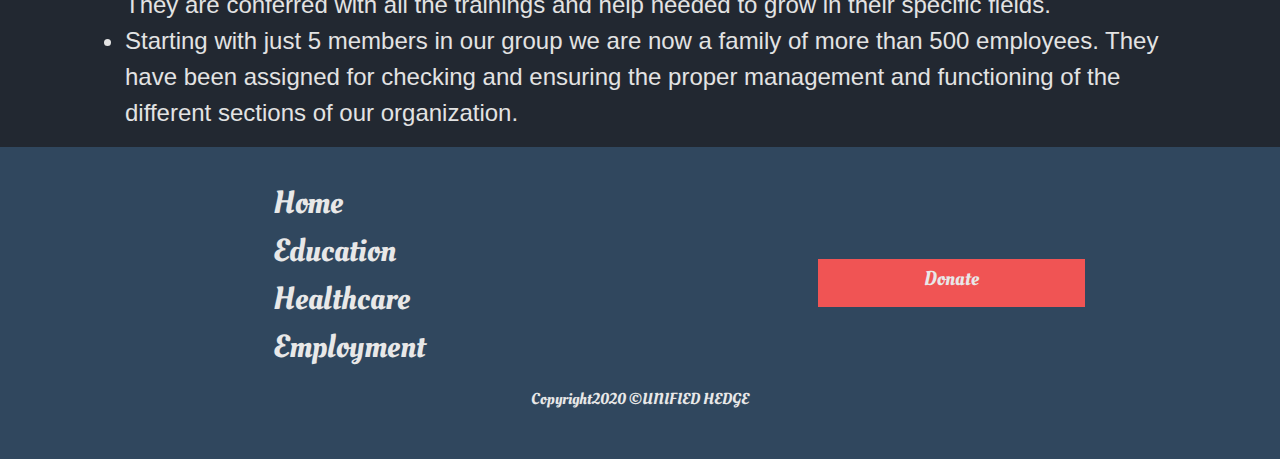
<file: HTML/employment.html>
<!DOCTYPE html>
<html>
  <head>
    <meta charset="utf-8" />
    <meta http-equiv="X-UA-Compatible" content="IE=edge" />
    <meta
      name="viewport"
      content="width=device-width, initial-scale=1, shrink-to-fit=no"
    />
    <title>UNIFIED HEDGE|EMPLOYMENT</title>
    <link rel="icon" href="../Assets/logo.png" />

    <link
      rel="stylesheet"
      href="https://maxcdn.bootstrapcdn.com/bootstrap/4.0.0/css/bootstrap.min.css"
      integrity="sha384-Gn5384xqQ1aoWXA+058RXPxPg6fy4IWvTNh0E263XmFcJlSAwiGgFAW/dAiS6JXm"
      crossorigin="anonymous"
    />
    <link rel="stylesheet" href="../CSS/main.css" />
    <link rel="stylesheet" href="../CSS/sector.css" />
  </head>
  <body>
    <!--Navbar-->
    <header class="container-fluid">
      <nav class="navbar navbar-expand-lg navbar-light fixed-top" id="navbar">
        <a class="navbar-brand" href="../index.html"
          ><img width="50%" src="../Assets/logo.png" alt="logo"
        /></a>
        <button
          class="navbar-toggler"
          type="button"
          data-toggle="collapse"
          data-target="#navbarSupportedContent"
          aria-controls="navbarSupportedContent"
          aria-expanded="false"
          aria-label="Toggle navigation"
        >
          <span class="navbar-toggler-icon"></span>
        </button>

        <div class="collapse navbar-collapse" id="navbarSupportedContent">
          <ul class="navbar-nav ml-auto">
            <li class="nav-item">
              <a class="nav-link" href="about.html"><h5>About Us</h5> </a>
            </li>
            <li class="nav-item dropdown">
              <a
                class="nav-link dropdown-toggle"
                href="#"
                id="navbarDropdown"
                role="button"
                data-toggle="dropdown"
                aria-haspopup="true"
                aria-expanded="false"
              >
                Sectors
              </a>
              <div class="dropdown-menu" aria-labelledby="navbarDropdown">
                <a class="dropdown-item" href="./education.html">Education</a>
                <a class="dropdown-item" href="./healthcare.html">Healthcare</a>
                <a class="dropdown-item" href="./employment.html">Employment</a>
              </div>
            </li>
            <li class="nav-item">
              <a class="nav-link" href="events.html"><h5>Events</h5></a>
            </li>
            <li class="nav-item">
              <a class="nav-link" href="gallery.html"><h5>Gallery</h5></a>
            </li>
            <li class="nav-item">
              <a class="nav-link" href="contact.html"><h5>Contact Us</h5></a>
            </li>
            <li class="nav-item">
              <a class="nav-link" href="donate.html" id="donate"
                ><h5>Donate</h5></a
              >
            </li>
          </ul>
        </div>
      </nav>
      <div id="hero-spot">
        <img
          id="ban"
          class="d-none d-sm-block"
          width="100%"
          height="500px"
          src="../Assets/banner/Banner4.png"
          alt="banner-employment"
        />
        <img
          id="ban"
          class="d-xs-block d-sm-none"
          width="100%"
          height="500px"
          src="../Assets/banner/Banner44.png"
          alt="banner-employment"
        />
      </div>
    </header>
    <main>
      <div class="container">
        <div class="row" id="vision">
          <div class="col-12">
            <h2 id="starting">Vision</h2>
            <p>
              The work of today becomes the investment of tomorrow.<br />
              We aim to render and fasten our services as in like
            </p>
            <ul>
              <li>
                Customers being our main focus. The better the service, the more
                the satisfaction<br />
                and of course the more we grow.
              </li>
              <li>To make transparency more clear and services more better.</li>
            </ul>
          </div>
        </div>
        <div id="purpose">
          <h2>Purpose</h2>
          <p id="quote">“LIVING IN PEACE WON’T VANISH YOUR HUNGER!!”</p>
          <ul>
            <li>
              In a developing country like India, the unemployment rate has been
              the biggest factor which hinders our economy. In order just tackle
              out this problem we have had our system for providing employment
              to all the unemployed youths and other category people who have
              had either lost their job or couldn’t get one due to lack of any
              specified degrees.
            </li>
            <li>
              We do not exactly undergo any particular recruitment procedure to
              have someone as an employee. They are conferred with all the
              trainings and help needed to grow in their specific fields.
            </li>
            <li>
              We do not exactly undergo any particular recruitment procedure to
              have someone as an employee. They are conferred with all the
              trainings and help needed to grow in their specific fields.
            </li>
            <li>
              Starting with just 5 members in our group we are now a family of
              more than 500 employees. They have been assigned for checking and
              ensuring the proper management and functioning of the different
              sections of our organization.
            </li>
          </ul>
        </div>
      </div>
    </main>

    <footer id="foot">
      <div class="row">
        <div class="col-12 col-md-6" id="imp-links">
          <ul>
            <li><a href="../index.html">Home</a></li>
            <li><a href="education.html">Education</a></li>
            <li><a href="healthcare.html">Healthcare</a></li>
            <li><a href="employment.html">Employment</a></li>
          </ul>
        </div>
        <div class="col-12 col-md-6" id="donate-button">
          <div class="col-12 col-md-6">
            <a class="nav-link" href="donate.html" id="donate-inner"
              ><h5>Donate</h5></a
            >
          </div>
        </div>
      </div>
      <div class="row" id="copy">
        <p>Copyright2020 &copy;UNIFIED HEDGE</p>
      </div>
    </footer>
  </body>
</html>
<script
  src="https://code.jquery.com/jquery-3.2.1.slim.min.js"
  integrity="sha384-KJ3o2DKtIkvYIK3UENzmM7KCkRr/rE9/Qpg6aAZGJwFDMVNA/GpGFF93hXpG5KkN"
  crossorigin="anonymous"
></script>
<script
  src="https://cdnjs.cloudflare.com/ajax/libs/popper.js/1.12.9/umd/popper.min.js"
  integrity="sha384-ApNbgh9B+Y1QKtv3Rn7W3mgPxhU9K/ScQsAP7hUibX39j7fakFPskvXusvfa0b4Q"
  crossorigin="anonymous"
></script>
<script
  src="https://maxcdn.bootstrapcdn.com/bootstrap/4.0.0/js/bootstrap.min.js"
  integrity="sha384-JZR6Spejh4U02d8jOt6vLEHfe/JQGiRRSQQxSfFWpi1MquVdAyjUar5+76PVCmYl"
  crossorigin="anonymous"
></script>
</file>
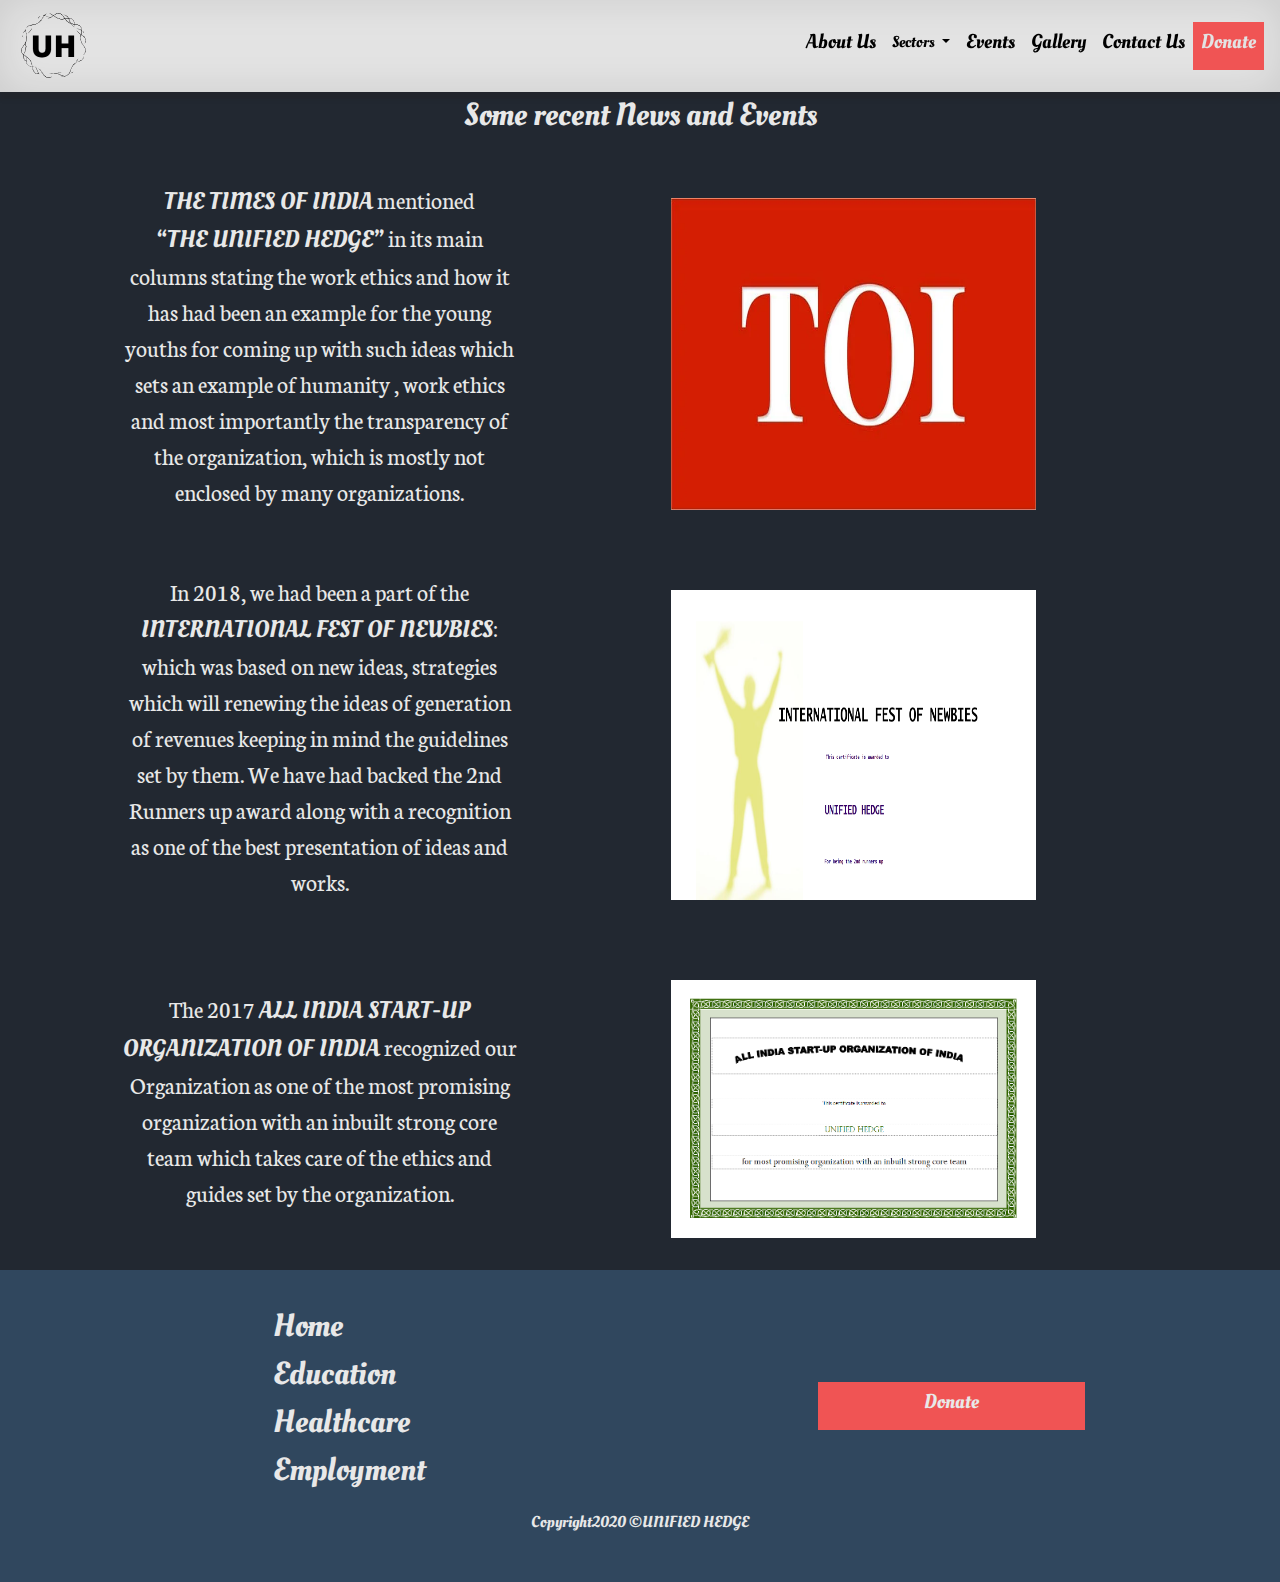
<file: HTML/events.html>
<!DOCTYPE html>
<html>
  <head>
    <meta charset="utf-8" />
    <meta http-equiv="X-UA-Compatible" content="IE=edge" />
    <meta
      name="viewport"
      content="width=device-width, initial-scale=1, shrink-to-fit=no"
    />
    <title>UNIFIED HEDGE | NEWS</title>
    <link rel="icon" href="../Assets/logo.png" />

    <link
      rel="stylesheet"
      href="https://maxcdn.bootstrapcdn.com/bootstrap/4.0.0/css/bootstrap.min.css"
      integrity="sha384-Gn5384xqQ1aoWXA+058RXPxPg6fy4IWvTNh0E263XmFcJlSAwiGgFAW/dAiS6JXm"
      crossorigin="anonymous"
    />
    <link rel="stylesheet" href="../CSS/main.css" />
    <link rel="stylesheet" href="../CSS/events.css" />
  </head>
  <body>
    <!--Navbar-->
    <header class="container-fluid">
      <nav class="navbar navbar-expand-lg navbar-light fixed-top" id="navbar">
        <a class="navbar-brand" href="../index.html"
          ><img width="50%" src="../Assets/logo.png" alt="logo"
        /></a>
        <button
          class="navbar-toggler"
          type="button"
          data-toggle="collapse"
          data-target="#navbarSupportedContent"
          aria-controls="navbarSupportedContent"
          aria-expanded="false"
          aria-label="Toggle navigation"
        >
          <span class="navbar-toggler-icon"></span>
        </button>

        <div class="collapse navbar-collapse" id="navbarSupportedContent">
          <ul class="navbar-nav ml-auto">
            <li class="nav-item">
              <a class="nav-link" href="./about.html"><h5>About Us</h5> </a>
            </li>
            <li class="nav-item dropdown">
              <a
                class="nav-link dropdown-toggle"
                href="#"
                id="navbarDropdown"
                role="button"
                data-toggle="dropdown"
                aria-haspopup="true"
                aria-expanded="false"
              >
                Sectors
              </a>
              <div class="dropdown-menu" aria-labelledby="navbarDropdown">
                <a class="dropdown-item" href="./education.html">Education</a>
                <a class="dropdown-item" href="./healthcare.html">Healthcare</a>
                <a class="dropdown-item" href="./employment.html">Employment</a>
              </div>
            </li>
            <li class="nav-item">
              <a class="nav-link" href="events.html"><h5>Events</h5></a>
            </li>
            <li class="nav-item">
              <a class="nav-link" href="./gallery.html"><h5>Gallery</h5></a>
            </li>
            <li class="nav-item">
              <a class="nav-link" href="./contact.html"><h5>Contact Us</h5></a>
            </li>
            <li class="nav-item">
              <a class="nav-link" href="./donate.html" id="donate"
                ><h5>Donate</h5></a
              >
            </li>
          </ul>
        </div>
      </nav>
    </header>
    <main>
      <h2>Some recent News and Events</h2>
      <div class="container-fluid">
        <div class="row mt-5">
          <div class="col-12 col-md-4 offset-md-1 event">
            <p>
              <span
                class="highlight"
                style="font-family: 'Oleo Script', cursive"
                >THE TIMES OF INDIA</span
              >
              mentioned<br />
              <span
                class="highlight"
                style="font-family: 'Oleo Script', cursive"
                >“THE UNIFIED HEDGE”</span
              >
              in its main columns stating the work ethics and how it has had
              been an example for the young youths for coming up with such ideas
              which sets an example of humanity , work ethics and most
              importantly the transparency of the organization, which is mostly
              not enclosed by many organizations.
            </p>
          </div>
          <div class="col-12 col-md-6 img">
            <img
              width="60%"
              src="../Assets/events/toi.webp"
              alt="Times_of_India"
            />
          </div>
        </div>
        <!---->

        <div class="row mt-5">
          <div class="col-12 col-md-4 offset-md-1 event">
            <p>
              In 2018, we had been a part of the<br />
              <span style="font-family: 'Oleo Script', cursive"
                >INTERNATIONAL FEST OF NEWBIES</span
              >: which was based on new ideas, strategies which will renewing
              the ideas of generation of revenues keeping in mind the guidelines
              set by them. We have had backed the 2nd Runners up award along
              with a recognition as one of the best presentation of ideas and
              works.
            </p>
          </div>
          <div class="col-12 col-md-6 img">
            <img
              width="60%"
              src="../Assets/events/c2.png"
              alt="INTERNATIONAL FEST OF
              NEWBIES"
            />
          </div>
        </div>
        <div class="row mt-5">
          <div class="col-12 col-md-4 offset-md-1 event">
            <p>
              The 2017
              <span style="font-family: 'Oleo Script', cursive"
                >ALL INDIA START-UP ORGANIZATION OF INDIA</span
              >
              recognized our Organization as one of the most promising
              organization with an inbuilt strong core team which takes care of
              the ethics and guides set by the organization.
            </p>
          </div>
          <div class="col-12 col-md-6 img">
            <img
              width="60%"
              src="../Assets/events/c1.PNG"
              alt="ALL INDIA START-UP ORGANIZATION OF INDIA"
            />
          </div>
        </div>
        <!---->
      </div>
    </main>
    <footer id="foot">
      <div class="row">
        <div class="col-12 col-md-6" id="imp-links">
          <ul>
            <li><a href="../index.html">Home</a></li>
            <li><a href="education.html">Education</a></li>
            <li><a href="healthcare.html">Healthcare</a></li>
            <li><a href="employment.html">Employment</a></li>
          </ul>
        </div>
        <div class="col-12 col-md-6" id="donate-button">
          <div class="col-12 col-md-6">
            <a class="nav-link" href="donate.html" id="donate-inner"
              ><h5>Donate</h5></a
            >
          </div>
        </div>
      </div>
      <div class="row" id="copy">
        <p>Copyright2020 &copy;UNIFIED HEDGE</p>
      </div>
    </footer>
  </body>
</html>
<script
  src="https://code.jquery.com/jquery-3.2.1.slim.min.js"
  integrity="sha384-KJ3o2DKtIkvYIK3UENzmM7KCkRr/rE9/Qpg6aAZGJwFDMVNA/GpGFF93hXpG5KkN"
  crossorigin="anonymous"
></script>
<script
  src="https://cdnjs.cloudflare.com/ajax/libs/popper.js/1.12.9/umd/popper.min.js"
  integrity="sha384-ApNbgh9B+Y1QKtv3Rn7W3mgPxhU9K/ScQsAP7hUibX39j7fakFPskvXusvfa0b4Q"
  crossorigin="anonymous"
></script>
<script
  src="https://maxcdn.bootstrapcdn.com/bootstrap/4.0.0/js/bootstrap.min.js"
  integrity="sha384-JZR6Spejh4U02d8jOt6vLEHfe/JQGiRRSQQxSfFWpi1MquVdAyjUar5+76PVCmYl"
  crossorigin="anonymous"
></script>
</file>
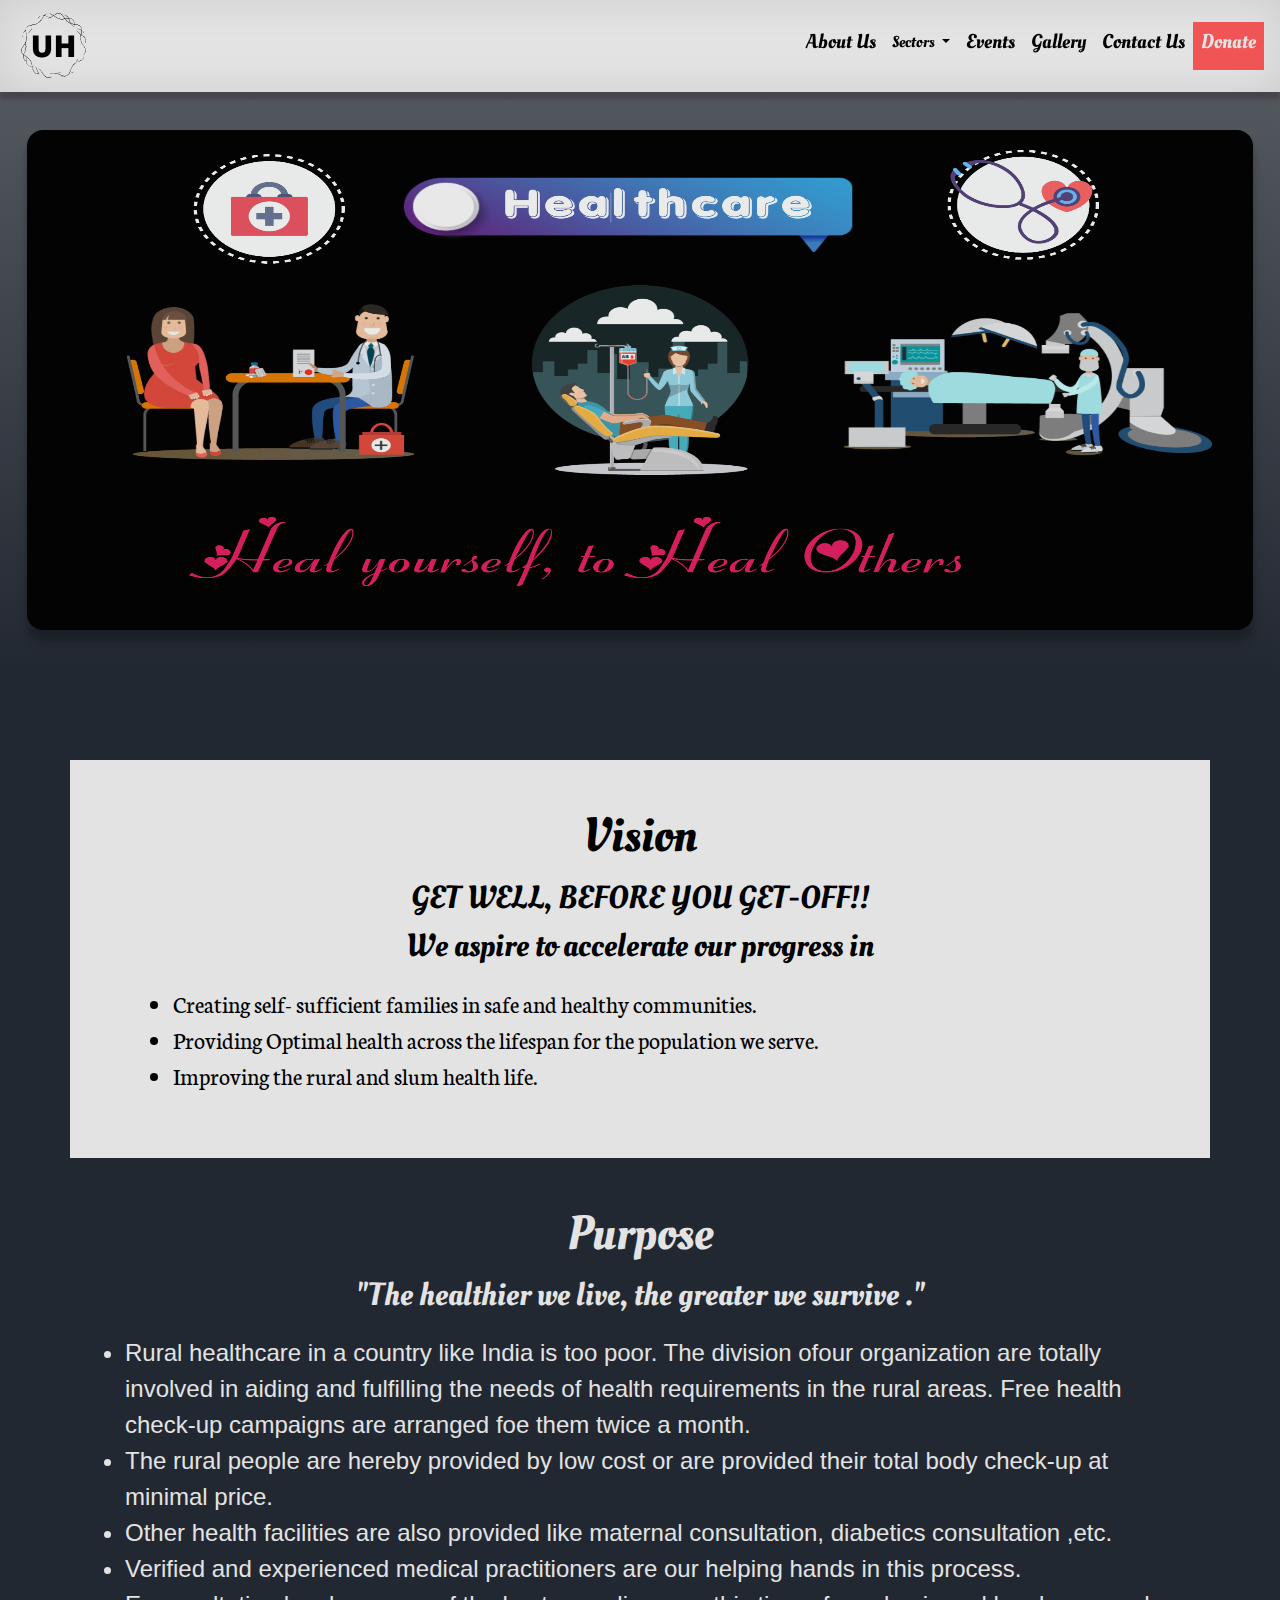
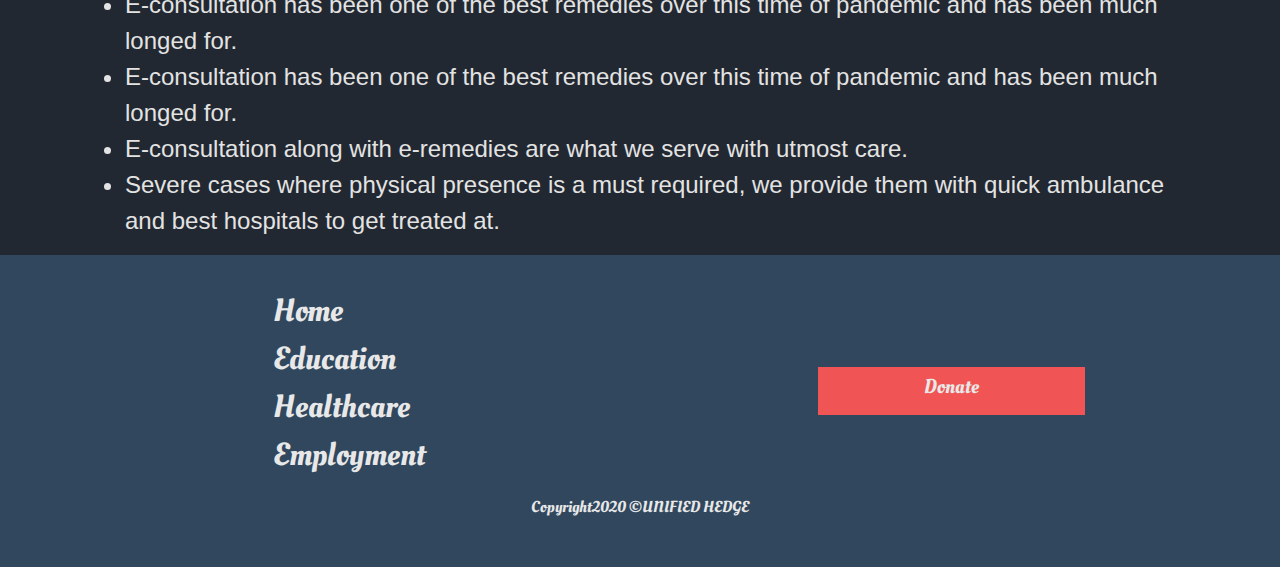
<file: HTML/healthcare.html>
<!DOCTYPE html>
<html>
  <head>
    <meta charset="utf-8" />
    <meta http-equiv="X-UA-Compatible" content="IE=edge" />
    <meta
      name="viewport"
      content="width=device-width, initial-scale=1, shrink-to-fit=no"
    />
    <title>UNIFIED HEDGE|HEALTHCARE</title>
    <link rel="icon" href="../Assets/logo.png" />

    <link
      rel="stylesheet"
      href="https://maxcdn.bootstrapcdn.com/bootstrap/4.0.0/css/bootstrap.min.css"
      integrity="sha384-Gn5384xqQ1aoWXA+058RXPxPg6fy4IWvTNh0E263XmFcJlSAwiGgFAW/dAiS6JXm"
      crossorigin="anonymous"
    />
    <link rel="stylesheet" href="../CSS/main.css" />
    <link rel="stylesheet" href="../CSS/sector.css" />
  </head>
  <body>
    <!--Navbar-->
    <header class="container-fluid">
      <nav class="navbar navbar-expand-lg navbar-light fixed-top" id="navbar">
        <a class="navbar-brand" href="../index.html"
          ><img width="50%" src="../Assets/logo.png" alt="logo"
        /></a>
        <button
          class="navbar-toggler"
          type="button"
          data-toggle="collapse"
          data-target="#navbarSupportedContent"
          aria-controls="navbarSupportedContent"
          aria-expanded="false"
          aria-label="Toggle navigation"
        >
          <span class="navbar-toggler-icon"></span>
        </button>

        <div class="collapse navbar-collapse" id="navbarSupportedContent">
          <ul class="navbar-nav ml-auto">
            <li class="nav-item">
              <a class="nav-link" href="about.html"><h5>About Us</h5> </a>
            </li>
            <li class="nav-item dropdown">
              <a
                class="nav-link dropdown-toggle"
                href="#"
                id="navbarDropdown"
                role="button"
                data-toggle="dropdown"
                aria-haspopup="true"
                aria-expanded="false"
              >
                Sectors
              </a>
              <div class="dropdown-menu" aria-labelledby="navbarDropdown">
                <a class="dropdown-item" href="./education.html">Education</a>
                <a class="dropdown-item" href="./healthcare.html">Healthcare</a>
                <a class="dropdown-item" href="./employment.html">Employment</a>
              </div>
            </li>
            <li class="nav-item">
              <a class="nav-link" href="events.html"><h5>Events</h5></a>
            </li>
            <li class="nav-item">
              <a class="nav-link" href="gallery.html"><h5>Gallery</h5></a>
            </li>
            <li class="nav-item">
              <a class="nav-link" href="contact.html"><h5>Contact Us</h5></a>
            </li>
            <li class="nav-item">
              <a class="nav-link" href="donate.html" id="donate"
                ><h5>Donate</h5></a
              >
            </li>
          </ul>
        </div>
      </nav>
      <div id="hero-spot">
        <img
          id="ban"
          class="d-none d-sm-block"
          width="100%"
          height="500px"
          src="../Assets/banner/Banner3.png"
          alt="banner-healthcare"
        />
        <img
          id="ban"
          class="d-xs-block d-sm-none"
          width="100%"
          height="500px"
          src="../Assets/banner/Banner33.png"
          alt="banner-healthcare"
        />
      </div>
    </header>
    <main>
      <div class="container">
        <div class="row" id="vision">
          <div class="col-12">
            <h2 id="starting">Vision</h2>
            <p>
              GET WELL, BEFORE YOU GET-OFF!!<br />We aspire to accelerate our
              progress in
            </p>
            <ul>
              <li>
                Creating self- sufficient families in safe and healthy
                communities.
              </li>
              <li>
                Providing Optimal health across the lifespan for the population
                we serve.
              </li>
              <li>Improving the rural and slum health life.</li>
            </ul>
          </div>
        </div>
        <div id="purpose">
          <h2>Purpose</h2>
          <p id="quote">"The healthier we live, the greater we survive ."</p>
          <ul>
            <li>
              Rural healthcare in a country like India is too poor. The division
              ofour organization are totally involved in aiding and fulfilling
              the needs of health requirements in the rural areas. Free health
              check-up campaigns are arranged foe them twice a month.
            </li>
            <li>
              The rural people are hereby provided by low cost or are provided
              their total body check-up at minimal price.
            </li>
            <li>
              Other health facilities are also provided like maternal
              consultation, diabetics consultation ,etc.
            </li>
            <li>
              Verified and experienced medical practitioners are our helping
              hands in this process.
            </li>
            <li>
              E-consultation has been one of the best remedies over this time of
              pandemic and has been much longed for.
            </li>
            <li>
              E-consultation has been one of the best remedies over this time of
              pandemic and has been much longed for.
            </li>
            <li>
              E-consultation along with e-remedies are what we serve with utmost
              care.
            </li>
            <li>
              Severe cases where physical presence is a must required, we
              provide them with quick ambulance and best hospitals to get
              treated at.
            </li>
          </ul>
        </div>
      </div>
    </main>

    <footer id="foot">
      <div class="row">
        <div class="col-12 col-md-6" id="imp-links">
          <ul>
            <li><a href="../index.html">Home</a></li>
            <li><a href="education.html">Education</a></li>
            <li><a href="healthcare.html">Healthcare</a></li>
            <li><a href="employment.html">Employment</a></li>
          </ul>
        </div>
        <div class="col-12 col-md-6" id="donate-button">
          <div class="col-12 col-md-6">
            <a class="nav-link" href="donate.html" id="donate-inner"
              ><h5>Donate</h5></a
            >
          </div>
        </div>
      </div>
      <div class="row" id="copy">
        <p>Copyright2020 &copy;UNIFIED HEDGE</p>
      </div>
    </footer>
  </body>
</html>
<script
  src="https://code.jquery.com/jquery-3.2.1.slim.min.js"
  integrity="sha384-KJ3o2DKtIkvYIK3UENzmM7KCkRr/rE9/Qpg6aAZGJwFDMVNA/GpGFF93hXpG5KkN"
  crossorigin="anonymous"
></script>
<script
  src="https://cdnjs.cloudflare.com/ajax/libs/popper.js/1.12.9/umd/popper.min.js"
  integrity="sha384-ApNbgh9B+Y1QKtv3Rn7W3mgPxhU9K/ScQsAP7hUibX39j7fakFPskvXusvfa0b4Q"
  crossorigin="anonymous"
></script>
<script
  src="https://maxcdn.bootstrapcdn.com/bootstrap/4.0.0/js/bootstrap.min.js"
  integrity="sha384-JZR6Spejh4U02d8jOt6vLEHfe/JQGiRRSQQxSfFWpi1MquVdAyjUar5+76PVCmYl"
  crossorigin="anonymous"
></script>
</file>
<file: CSS/main.css>
@import url("https://fonts.googleapis.com/css2?family=Teko:wght@500&display=swap");
@import url("https://fonts.googleapis.com/css2?family=Lobster&display=swap");
@import url("https://fonts.googleapis.com/css2?family=Oleo+Script&display=swap");

body {
  background-color: #222831;
  overflow-x: hidden;
}

#navbar {
  z-index: 10000;
  background-color: #e3e3e3;
  box-shadow: 0 7px 4px rgba(35, 34, 34, 0.3), 0 0 40px rgba(0, 0, 0, 0.1) inset;
}
#navbar ul li a {
  color: black;
  font-family: "Oleo Script", cursive;
}
#navbar ul li a:hover {
  background-color: #f05454;
  color: white;
  transition: 0.8s;
}
#donate {
  background-color: #f05454;
  color: #e3e3e3 !important;
}
#donate:hover {
  background-color: white !important;
  color: #f05454 !important;
}
#hero-spot {
  opacity: 0.9;
  background: linear-gradient(#e3e3e34a, #222831);
  margin-left: -20px;
  margin-right: -20px;
  text-align: center;
  margin-top: 5rem;
  padding: 2rem;
  height: 600px;
  display: flex;
  flex-direction: column;
  justify-content: center;
  align-items: center;
  color: white;
  font-family: "Lobster", cursive;
}
#ban {
  border-radius: 1rem;
  box-shadow: 0 12px 10px rgba(0, 0, 0, 0.3), 0 0 40px rgba(0, 0, 0, 0.1) inset;
}
#foot {
  margin-top: 1rem;
  background-color: #30475e;
  padding: 2rem;
}
#imp-links {
  display: flex;
  justify-content: center;
}
#imp-links ul {
  list-style-type: none;
  color: #30475e;
  font-size: xx-large;
  text-align: left;
  font-family: "Oleo Script", cursive;
}
#imp-links ul li a {
  text-decoration: none;
  color: #e8e8e8;
  font-family: "Oleo Script", cursive;
}
#donate-button {
  display: flex;
  justify-content: center;
  align-items: center;
}
#donate-inner {
  background-color: #f05454;
  color: #e8e8e8;
  text-align: center;
  font-family: "Oleo Script", cursive;
  font-size: 2rem;
}
#donate-inner:hover {
  background-color: #e8e8e8;
  color: #f05454;
}
#copy {
  color: #e8e8e8;
  font-family: "Oleo Script", cursive !important;
  display: flex;
  justify-content: center;
}
#copy p {
  font-family: "Oleo Script", cursive !important;
}
</file>
<file: CSS/home.css>
@import url("https://fonts.googleapis.com/css2?family=Lobster&display=swap");
@import url("https://fonts.googleapis.com/css2?family=Oleo+Script&display=swap");
@import url("https://fonts.googleapis.com/css2?family=Neuton&display=swap");
main {
  margin-top: 10rem;
}
main h2 {
  text-align: center;
  padding: 1rem;
  font-family: "Lobster", cursive;
  font-size: 3rem;
  color: #e8e8e8;
}
#overview {
  background-color: #e3e3e3;
  padding: 2rem;
}
#overview h2 {
  color: black !important;
}
#overview p {
  color: black;
  text-align: center;
  font-family: "Neuton", serif;
  font-size: 2rem;
}
#vision {
  background-color: #e3e3e3;
  padding: 2rem;
  margin-top: 4rem;
}
#vision h2 {
  color: black !important;
}
#vision .row .col-12 p {
  color: black;
  text-align: center;
  font-family: "Oleo Script", cursive;
  font-size: 2rem;
}

#vision #points p {
  color: black;
  text-align: center;
  font-family: "Neuton", serif;
  font-size: 2rem;
}
#sectors {
  padding: 1rem;
}
.sector {
  background-color: #f05454;
  border-radius: 50%;
  height: 200px;
  width: 200px;
  display: flex;
  justify-content: center;
  align-items: center;
}
.sector:hover {
  transform: scale(1.2);
}
#sectors a {
  text-decoration: none;
}
.sector h4 {
  color: #e8e8e8;
  font-family: "Oleo Script", cursive;
}
#map {
  padding: 2rem;
  width: 96%;
  border-radius: 0.5rem;
  /* box-shadow: 0 7px 4px rgba(0, 0, 0, 0.3), 0 0 40px rgba(0, 0, 0, 0.1) inset; */
  display: flex;
  justify-content: center;
  /* background-color: #222831; */
  position: relative;
  border: none;
}
#map img {
  opacity: 0.4;
}
#map #marker1 {
  position: absolute;
  width: 1rem;
  height: 1rem;
  border-radius: 50px;
  top: 48%;
  left: 67.5%;
  background-color: #fff;
  animation: highlight 1.5s linear infinite;
}
#map #marker2 {
  position: absolute;
  width: 1rem;
  height: 1rem;
  border-radius: 50px;
  top: 20%;
  left: 25%;
  background-color: #fff;
  animation: highlight 1.5s linear infinite;
}
#map #marker3 {
  position: absolute;
  width: 1rem;
  height: 1rem;
  border-radius: 50px;
  top: 55%;
  left: 30%;
  background-color: #fff;
  animation: highlight 1.5s linear infinite;
}
#map #marker4 {
  position: absolute;
  width: 1rem;
  height: 1rem;
  border-radius: 50px;
  top: 55%;
  left: 50%;
  background-color: #fff;
  animation: highlight 1.5s linear infinite;
}
#map #marker5 {
  position: absolute;
  width: 1rem;
  height: 1rem;
  border-radius: 50px;
  top: 25%;
  left: 50%;
  background-color: #fff;
  animation: highlight 1.5s linear infinite;
}
#map #marker6 {
  position: absolute;
  width: 1rem;
  height: 1rem;
  border-radius: 50px;
  top: 60%;
  left: 78%;
  background-color: #fff;
  animation: highlight 1.5s linear infinite;
}
#map #marker7 {
  position: absolute;
  width: 1rem;
  height: 1rem;
  border-radius: 50px;
  top: 25%;
  left: 77%;
  background-color: #fff;
  animation: highlight 1.5s linear infinite;
}
#map #marker8 {
  position: absolute;
  width: 1rem;
  height: 1rem;
  border-radius: 50px;
  top: 15%;
  left: 65%;
  background-color: #fff;
  animation: highlight 2s linear infinite;
}
#map #marker8 {
  position: absolute;
  width: 1rem;
  height: 1rem;
  border-radius: 50px;
  top: 15%;
  left: 65%;
  background-color: #fff;
  animation: highlight 2s linear infinite;
}
#map #marker9 {
  position: absolute;
  width: 1rem;
  height: 1rem;
  border-radius: 50px;
  top: 40%;
  left: 55%;
  background-color: #fff;
  animation: highlight 2s linear infinite;
}
#map #marker10 {
  position: absolute;
  width: 1rem;
  height: 1rem;
  border-radius: 50px;
  top: 30%;
  left: 70%;
  background-color: #fff;
  animation: highlight 2s linear infinite;
}
@keyframes highlight {
  100% {
    transform: scale(3);
    opacity: 0;
  }
}

#social-media {
  padding: 2rem;
  text-align: center;
}
#social-media h2 {
  color: #e8e8e8;
}
#social-inner {
  display: flex;
  justify-content: center;
}
span {
  margin-inline-end: auto;
  margin-inline-start: auto;
}
.social-icon {
  width: 4rem;

  /* margin: 1rem; */
}
</file>
<file: CSS/contact.css>
@import url("https://fonts.googleapis.com/css2?family=Oleo+Script&display=swap");
#main {
  display: flex;
  justify-content: center;
  align-items: center;
}
#main-form {
  display: flex;
  justify-content: center;
}
#form {
  margin-top: 10rem;
  padding: 2rem;
  text-align: center;
  background-color: #e3e3e3;
  font-family: "Oleo Script", cursive;
  margin-bottom: 10rem;
}
#form a {
  background-color: #222831;
  color: #e3e3e3;
}
</file>
<file: CSS/donate.css>
@import url("https://fonts.googleapis.com/css2?family=Oleo+Script&display=swap");
#main {
  display: flex;
  justify-content: center;
  align-items: center;
}
#main-form {
  display: flex;
  justify-content: center;
}
#form {
  margin-top: 10rem;
  padding: 2rem;
  text-align: center;
  background-color: #e3e3e3;
  font-family: "Oleo Script", cursive;
}
#form a {
  background-color: #222831;
  color: #e3e3e3;
}
</file>
<file: CSS/sector.css>
@import url("https://fonts.googleapis.com/css2?family=Oleo+Script&display=swap");
@import url("https://fonts.googleapis.com/css2?family=Neuton&display=swap");
#vision {
  margin-top: 5rem;
  background-color: #e3e3e3;
  padding: 3rem;
}
#starting {
  color: black;
  font-family: "Oleo Script", cursive;
  text-align: center;
  font-size: 3rem;
}
#vision p {
  color: black;
  font-family: "Oleo Script", cursive;
  font-size: xx-large;
  text-align: center;
}
#vision ul li {
  color: black;
  font-family: "Neuton", serif !important;
  font-size: x-large;
}
#purpose {
  margin-top: 3rem;
  color: #e3e3e3;
}
#purpose h2 {
  text-align: center;
  font-size: 3rem;
  font-family: "Oleo Script", cursive;
}
#purpose #quote {
  font-family: "Oleo Script", cursive !important;
}
#purpose p {
  text-align: center;
  font-size: xx-large;
  font-family: "Neuton", serif !important;
}
#purpose ul li {
  font-size: x-large;
}
</file>
<file: CSS/events.css>
@import url("https://fonts.googleapis.com/css2?family=Oleo+Script&display=swap");
@import url("https://fonts.googleapis.com/css2?family=Neuton&display=swap");
main {
  margin-top: 6rem;
}
main h2 {
  display: flex;
  justify-content: center;
  color: #e8e8e8;
  font-family: "Oleo Script", cursive;
}
.event {
  color: #e8e8e8;
  font-family: "Neuton", serif;

  font-size: x-large;
  text-align: center;
  display: flex;
  justify-content: center;
  align-items: center;
}
.img {
  padding: 1rem;
  display: flex;
  justify-content: center;
}
.hightlight {
  font-family: "Oleo Script", cursive !important;
}
</file>
